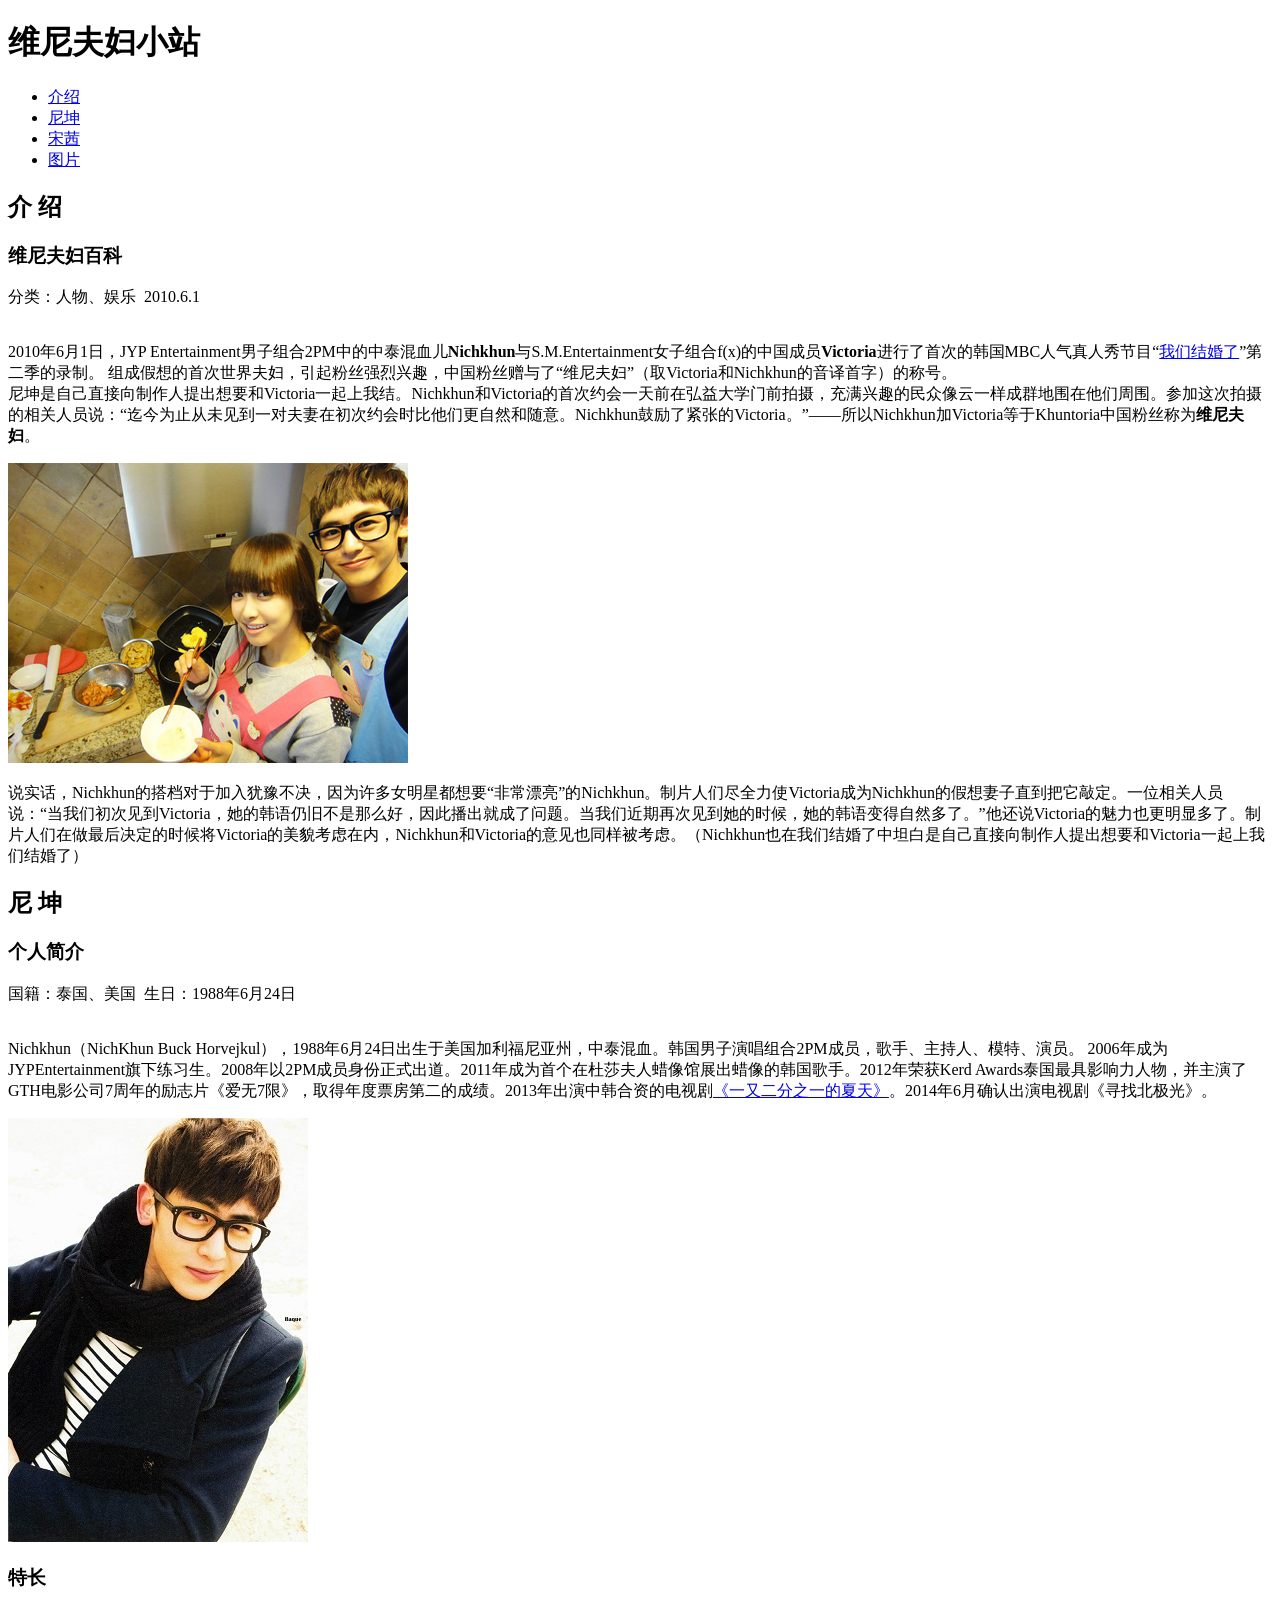
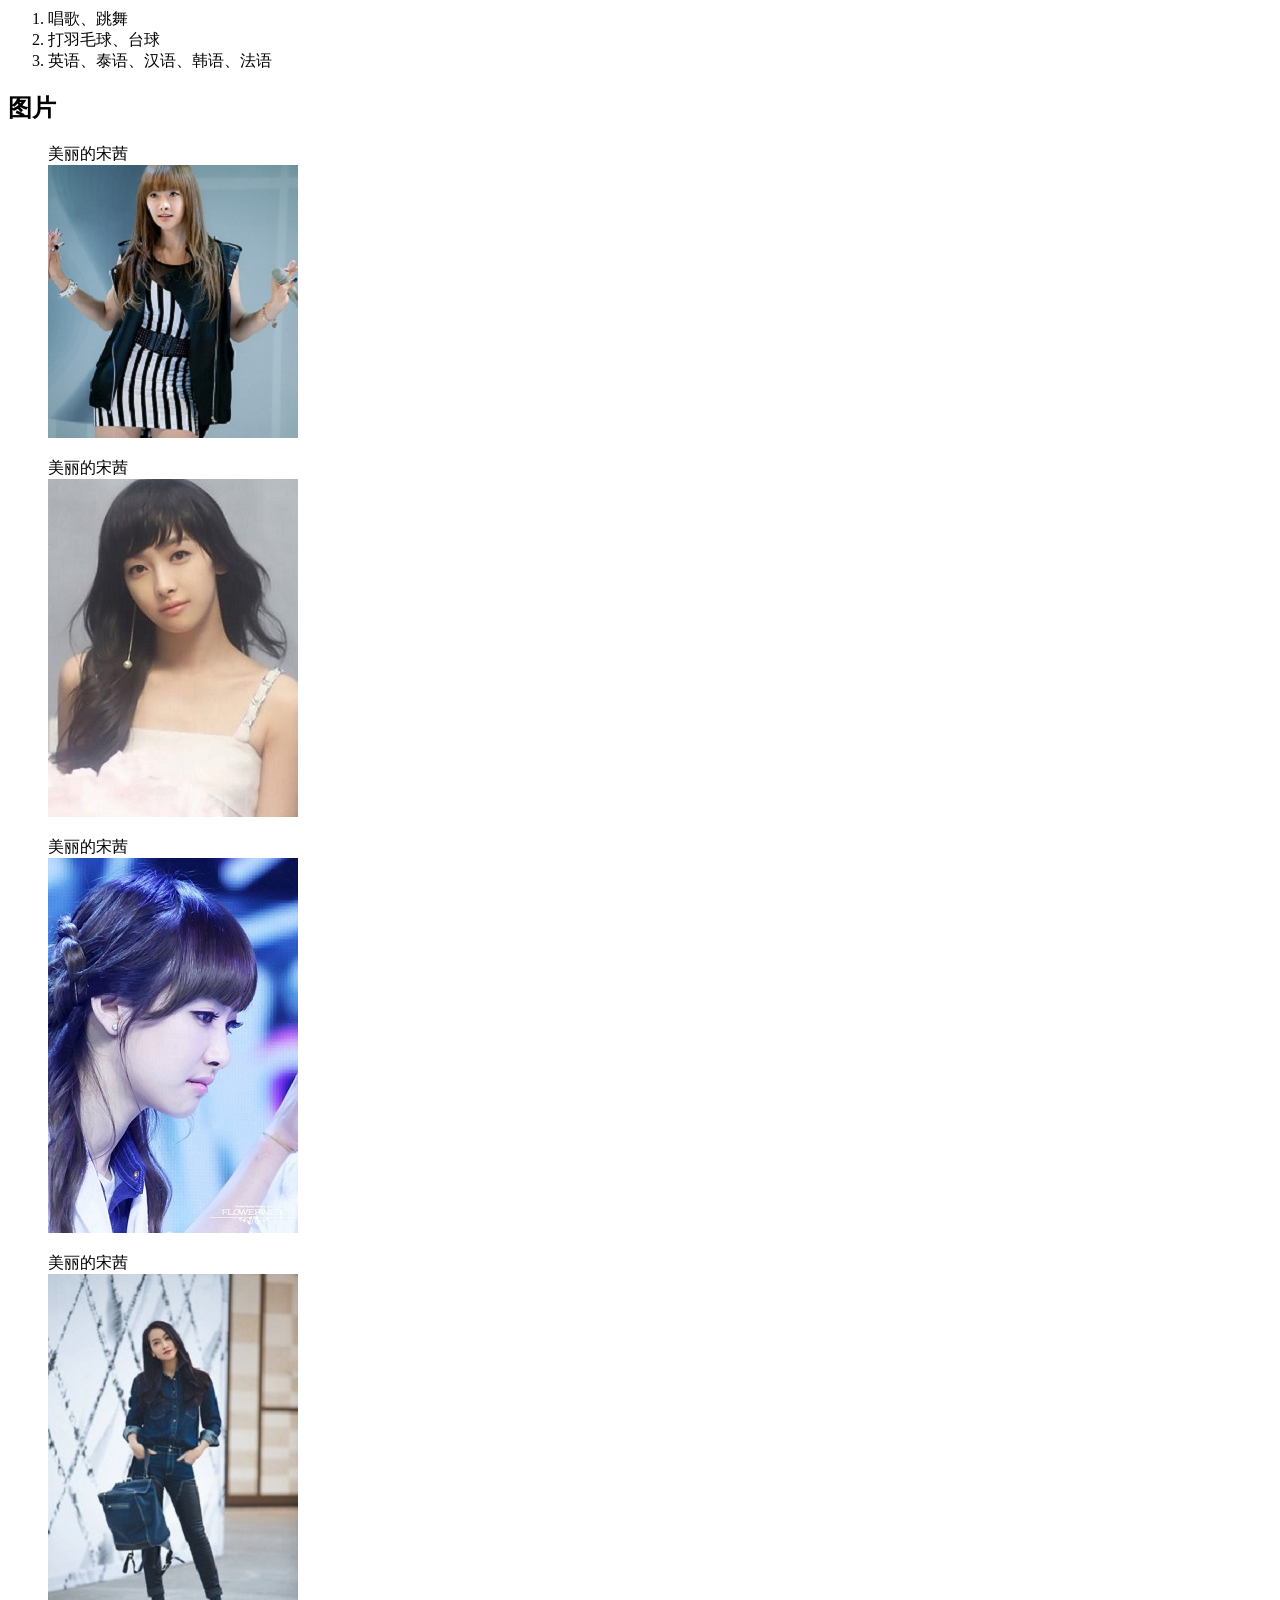
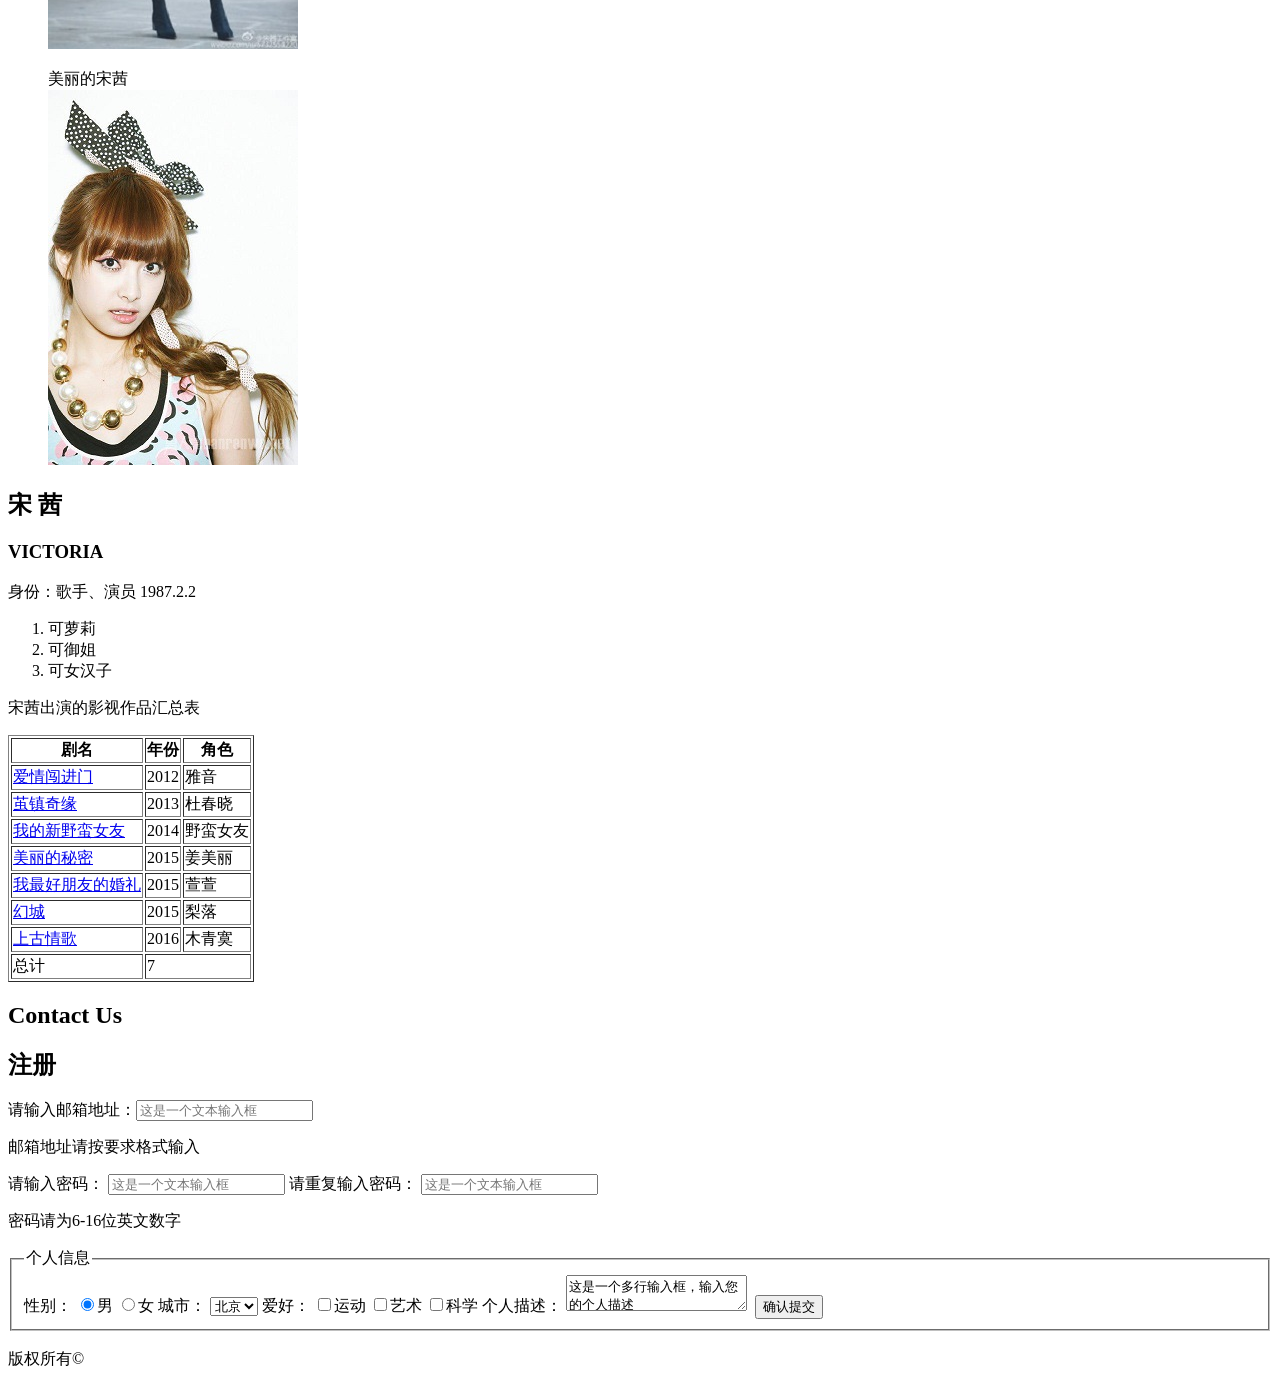
<file: 1_01/index.html>
<!DOCTYPE HTML>
<HTML>
	<head>
		<meta charset="utf-8"/>
		<title>任务1--wl</title>
	</head>
	<body>
		<div id="navigation">
			<h1>维尼夫妇小站</h1>
			<ul>
				<li><a href="#">介绍</a></li>
				<li><a href="#">尼坤</a></li>
				<li><a href="#">宋茜</a></li>
				<li><a href="#">图片</a></li>
			</ul>
		</div>
		<div class="artical" id="articleOne">
			<div class="articalHead">
				<h2>介  绍</h2>
				<h3>维尼夫妇百科</h3>
				<span>分类：人物、娱乐</span>&nbsp;&nbsp;<time>2010.6.1</time>
			</div>
			<br>
			<div class="articalContent">
				<p>2010年6月1日，JYP Entertainment男子组合2PM中的中泰混血儿<strong>Nichkhun</strong>与S.M.Entertainment女子组合f(x)的中国成员<strong>Victoria</strong>进行了首次的韩国MBC人气真人秀节目“<a href="http://www.manmankan.com/dy2013/zongyi/play/93/tudou.shtml">我们结婚了</a>”第二季的录制。
		    	组成假想的首次世界夫妇，引起粉丝强烈兴趣，中国粉丝赠与了“维尼夫妇”（取Victoria和Nichkhun的音译首字）的称号。<br>
		    	尼坤是自己直接向制作人提出想要和Victoria一起上我结。Nichkhun和Victoria的首次约会一天前在弘益大学门前拍摄，充满兴趣的民众像云一样成群地围在他们周围。参加这次拍摄的相关人员说：“迄今为止从未见到一对夫妻在初次约会时比他们更自然和随意。Nichkhun鼓励了紧张的Victoria。”——所以Nichkhun加Victoria等于Khuntoria中国粉丝称为<b>维尼夫妇</b>。</p>
				<img src="images/weini8.jpg" alt="weini"/>
		    	<p>说实话，Nichkhun的搭档对于加入犹豫不决，因为许多女明星都想要“非常漂亮”的Nichkhun。制片人们尽全力使Victoria成为Nichkhun的假想妻子直到把它敲定。一位相关人员说：“当我们初次见到Victoria，她的韩语仍旧不是那么好，因此播出就成了问题。当我们近期再次见到她的时候，她的韩语变得自然多了。”他还说Victoria的魅力也更明显多了。制片人们在做最后决定的时候将Victoria的美貌考虑在内，Nichkhun和Victoria的意见也同样被考虑。（Nichkhun也在我们结婚了中坦白是自己直接向制作人提出想要和Victoria一起上我们结婚了）</p>
			</div>
		</div>
		<div class="artical" id="articalTwo">
			<div class="articalHead">
				<h2>尼  坤</h2>
				<h3>个人简介</h3>
				<span>国籍：泰国、美国</span>&nbsp;&nbsp;<time>生日：1988年6月24日</time>
			</div>
			<br>
			<div class="articalContent">
				<p>Nichkhun（NichKhun Buck Horvejkul），1988年6月24日出生于美国加利福尼亚州，中泰混血。韩国男子演唱组合2PM成员，歌手、主持人、模特、演员。
				2006年成为JYPEntertainment旗下练习生。2008年以2PM成员身份正式出道。2011年成为首个在杜莎夫人蜡像馆展出蜡像的韩国歌手。2012年荣获Kerd Awards泰国最具影响力人物，并主演了GTH电影公司7周年的励志片《爱无7限》，取得年度票房第二的成绩。2013年出演中韩合资的电视剧<a href="http://www.360kan.com/tv/QrNrcH7kRz0rNH.html" target="_blank">《一又二分之一的夏天》</a>。2014年6月确认出演电视剧《寻找北极光》。</p>
				<img src="images/nichkhun3.jpeg" alt="Nichkhun"/>
				<div id="speciality">
					<h3>特长</h3>
					<ol>
						<li>唱歌、跳舞</li>
						<li>打羽毛球、台球</li>
						<li>英语、泰语、汉语、韩语、法语</li>
					</ol>
				</div>
			<div>
		</div>
		<div id="articalTree">
			<h2>图片</h2>
			<section>
				<figure>
					<figcaption>美丽的宋茜</figcaption>
					<img src="images/qian1.jpg" alt="">
				</figure>
				<figure>
					<figcaption>美丽的宋茜</figcaption>
					<img src="images/qian2.jpg" alt="">
				</figure>
				<figure>
					<figcaption>美丽的宋茜</figcaption>
					<img src="images/qian6.jpeg" alt="">
				</figure>
				<figure>
					<figcaption>美丽的宋茜</figcaption>
					<img src="images/qian4.jpeg" alt="">
				</figure>
				<figure>
					<figcaption>美丽的宋茜</figcaption>
					<img src="images/qian7.jpeg" alt="">
				</figure>
			</section>
		</div>
		<div class="artical" id="articalFour">
			<div class="articalHead">
				<h2>宋  茜</h2>
				<h3>VICTORIA</h3>
				<span>身份：歌手、演员</span>&nbsp;<span>1987.2.2</span>
			</div>
			<div class="articalContent">
				<ol>
					<li>可萝莉</li>
					<li>可御姐</li>
					<li>可女汉子</li>
				</ol>
				<p>宋茜出演的影视作品汇总表</p>
				<table border="1">
					<thead>
						<tr>
							<th>剧名</th>
							<th>年份</th>
							<th>角色</th>
						</tr>
					</thead>
					<tbody>
						<tr>
							<td><a href="#">爱情闯进门</a></td>
							<td>2012</td>
							<td>雅音</td>
						</tr>
						<tr>
							<td><a href="#">茧镇奇缘</a></td>
							<td>2013</td>
							<td>杜春晓</td>
						</tr>
						<tr>
							<td><a href="#">我的新野蛮女友</a></td>
							<td>2014</td>
							<td>野蛮女友</td>
						</tr>
						<tr>
							<td><a href="#">美丽的秘密</a></td>
							<td>2015</td>
							<td>姜美丽</td>
						</tr>
						<tr>
							<td><a href="#">我最好朋友的婚礼</a></td>
							<td>2015</td>
							<td>萱萱</td>
						</tr>
						<tr>
							<td><a href="#">幻城</a></td>
							<td>2015</td>
							<td>梨落</td>
						</tr>
						<tr>
							<td><a href="#">上古情歌</a></td>
							<td>2016</td>
							<td>木青寞</td>
						</tr>
						<tr class="summarize">
							<td>总计</td>
							<td colspan="2" class="count">7</td>
						</tr>
					</tbody>
				</table>
			</div>
		</div>
		<div id="register">
			<h2>Contact Us</h2>
			<h2>注册</h2>
			<form>
				<label>请输入邮箱地址：<input type="text" placeholder="这是一个文本输入框"/></label>
				<p>邮箱地址请按要求格式输入</p>
				<label>请输入密码：
					<input type="password" placeholder="这是一个文本输入框" pattern="[A-Za-z]{6,16}"/>&nbsp;请重复输入密码：
					<input type="password" placeholder="这是一个文本输入框" pattern="[A-Za-z]{6,16}"/>
				</label>
				<p>密码请为6-16位英文数字</p>
				<fieldset>
					<legend>个人信息</legend>
					<label>性别：
						<input name="sex" type="radio" value="" checked="true"/>男
					</label>
					<label>
						<input name="sex" type="radio" value=""/>女
					</label>
					<label>城市：
						<select>
							<option value="beijing" selected="selected">北京</option>
							<option value="shanghai">上海</option>
							<option value="changchun">长春</option>
							<option calue="dalian">大连</option>
						</select>
					</label>
					<label>爱好：
						<input type="checkbox" value="运动"/>运动
					</label>
					<label>
						<input type="checkbox" value="艺术"/>艺术
					</label>
					<label>
						<input type="checkbox" value="科学"/>科学
					</label>
					<label>个人描述：
						<textarea col="10" row="2">这是一个多行输入框，输入您的个人描述</textarea>
						&nbsp;<button type="submit" value="">确认提交</button>
					</label>
				</fieldset>
			</form>
			<br>
			<footer>版权所有©</footer>
		</div>		
	</body>
</HTML>
</file>
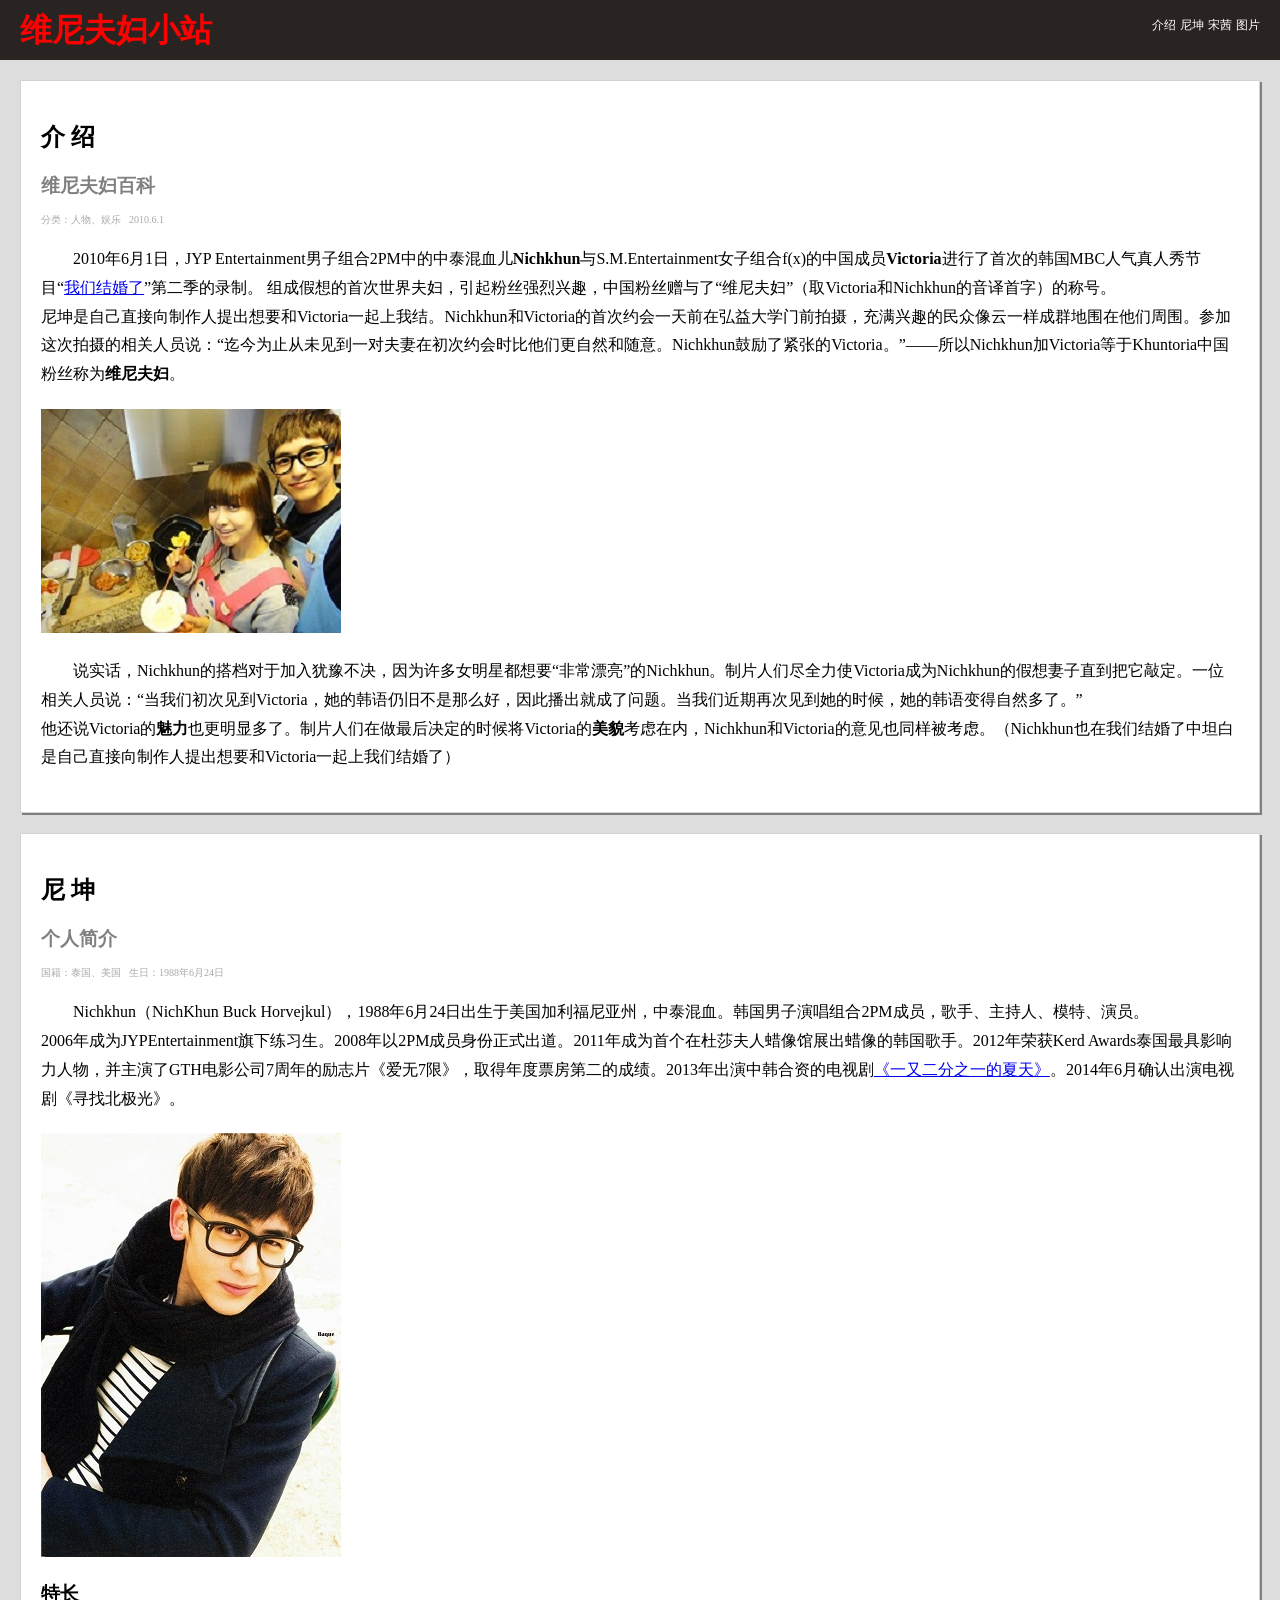
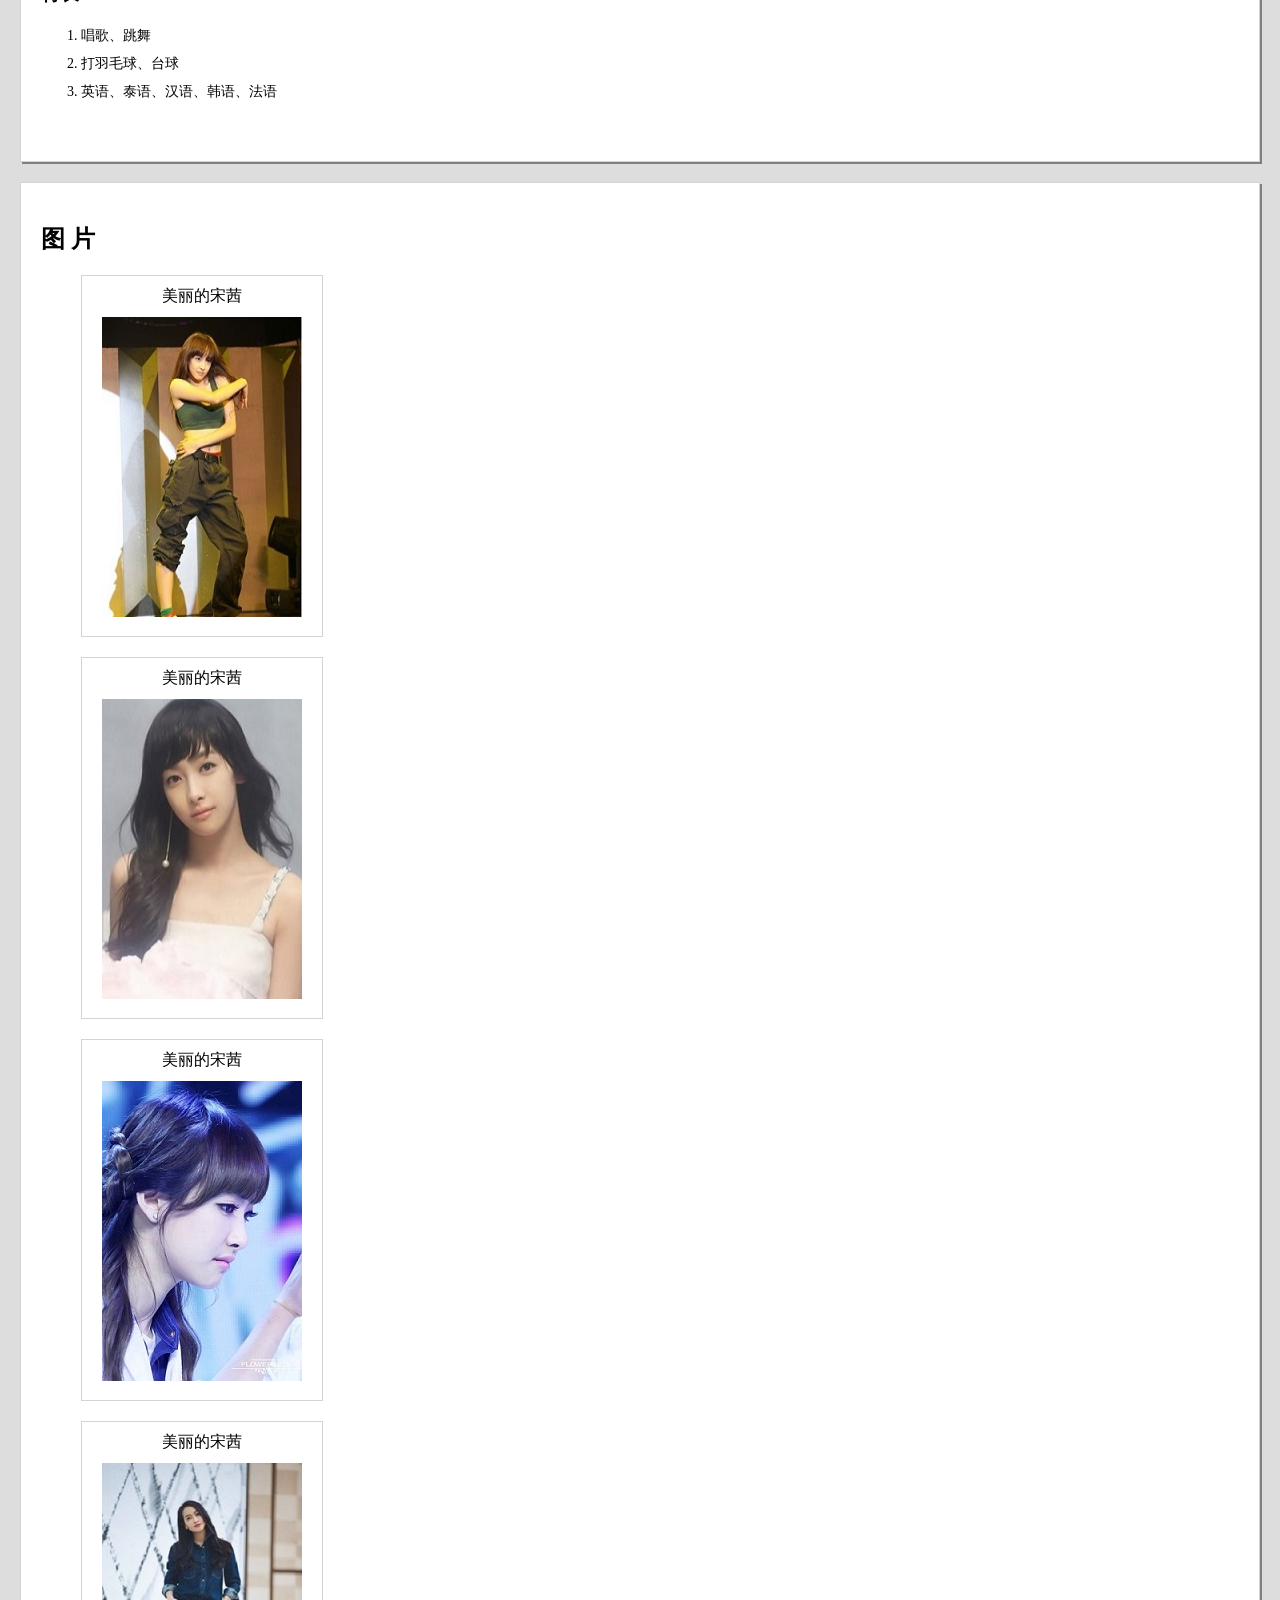
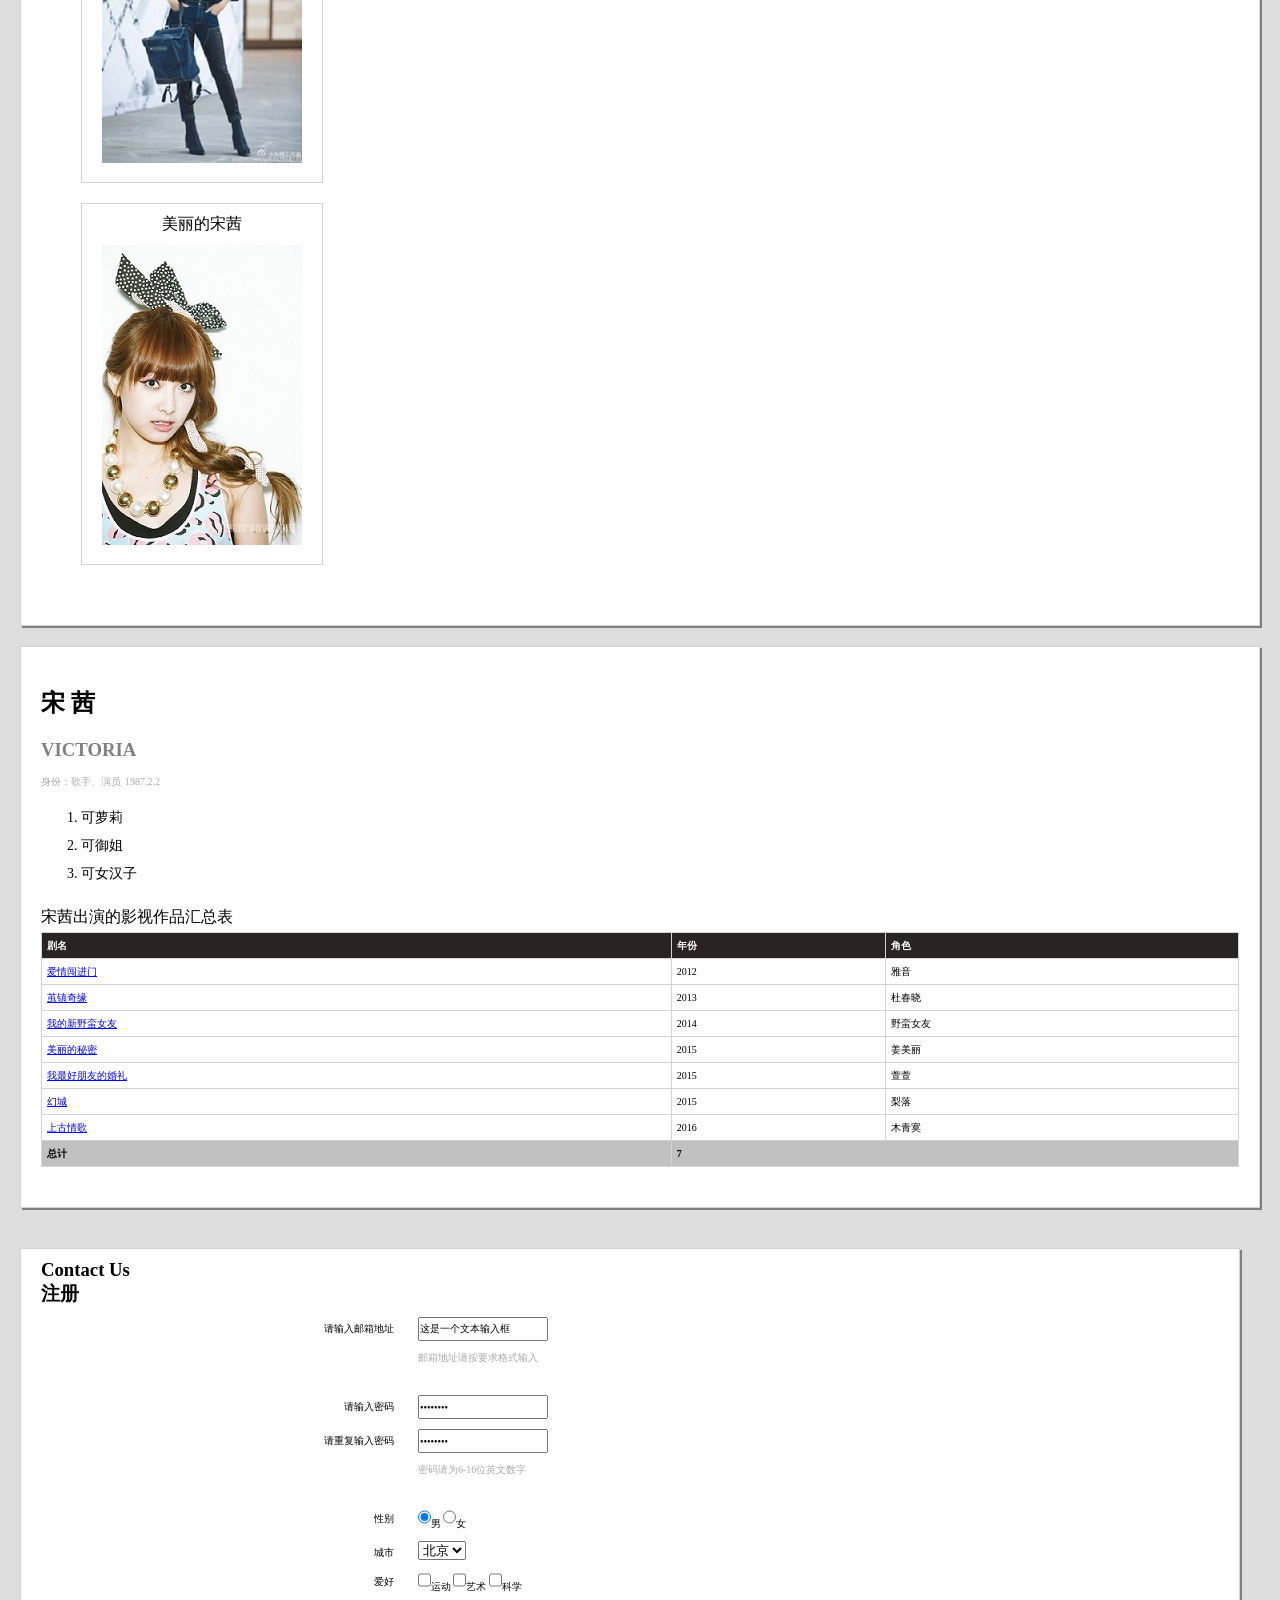
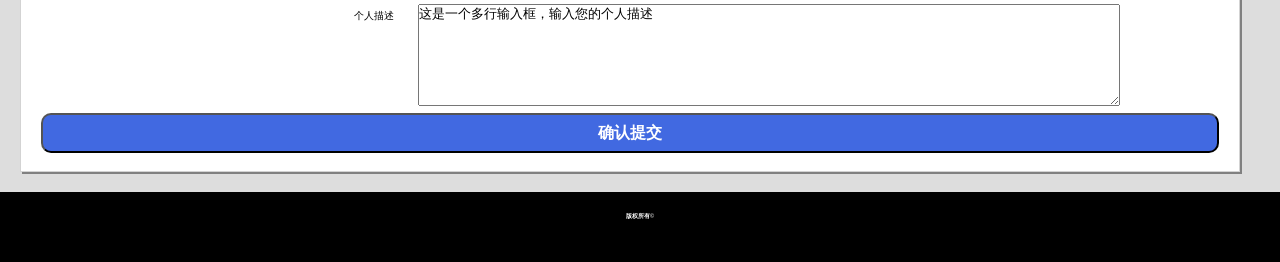
<file: 1_02/index.html>
<!DOCTYPE HTML>
<HTML>
	<head>
		<meta charset="utf-8"/>
		<title>任务1--wl</title>
		<link rel="stylesheet" type="text/css" href="css/style_wl.css"/>
	</head>
	<body>
	<div id="container">
		<div id="navigation">
			<h1>维尼夫妇小站</h1>
			<ul>
				<li><a href="#">介绍</a></li>
				<li><a href="#">尼坤</a></li>
				<li><a href="#">宋茜</a></li>
				<li><a href="#">图片</a></li>
			</ul>
		</div>
		<div class="artical" id="articleOne">
			<div class="articalHead">
				<h2>介  绍</h2>
				<h3>维尼夫妇百科</h3>
				<span>分类：人物、娱乐</span>&nbsp;&nbsp;<time>2010.6.1</time>
			</div>
			<br>
			<div class="articalContent">
				<p class="indent">2010年6月1日，JYP Entertainment男子组合2PM中的中泰混血儿<strong>Nichkhun</strong>与S.M.Entertainment女子组合f(x)的中国成员<strong>Victoria</strong>进行了首次的韩国MBC人气真人秀节目“<a href="http://www.manmankan.com/dy2013/zongyi/play/93/tudou.shtml">我们结婚了</a>”第二季的录制。
		    	组成假想的首次世界夫妇，引起粉丝强烈兴趣，中国粉丝赠与了“维尼夫妇”（取Victoria和Nichkhun的音译首字）的称号。</p>
		    	<p>尼坤是自己直接向制作人提出想要和Victoria一起上我结。Nichkhun和Victoria的首次约会一天前在弘益大学门前拍摄，充满兴趣的民众像云一样成群地围在他们周围。参加这次拍摄的相关人员说：“迄今为止从未见到一对夫妻在初次约会时比他们更自然和随意。Nichkhun鼓励了紧张的Victoria。”——所以Nichkhun加Victoria等于Khuntoria中国粉丝称为<b>维尼夫妇</b>。</p>
				<img src="images/weini8.jpg"/>
		    	<p class="indent">说实话，Nichkhun的搭档对于加入犹豫不决，因为许多女明星都想要“非常漂亮”的Nichkhun。制片人们尽全力使Victoria成为Nichkhun的假想妻子直到把它敲定。一位相关人员说：“当我们初次见到Victoria，她的韩语仍旧不是那么好，因此播出就成了问题。当我们近期再次见到她的时候，她的韩语变得自然多了。”</p>
		    	<p>他还说Victoria的<b>魅力</b>也更明显多了。制片人们在做最后决定的时候将Victoria的<b>美貌</b>考虑在内，Nichkhun和Victoria的意见也同样被考虑。（Nichkhun也在我们结婚了中坦白是自己直接向制作人提出想要和Victoria一起上我们结婚了）</p>
			</div>
		</div>
		<div class="artical" id="articalTwo">
			<div class="articalHead">
				<h2>尼  坤</h2>
				<h3>个人简介</h3>
				<span>国籍：泰国、美国</span>&nbsp;&nbsp;<time>生日：1988年6月24日</time>
			</div>
			<br>
			<div class="articalContent">
				<p class="indent">Nichkhun（NichKhun Buck Horvejkul），1988年6月24日出生于美国加利福尼亚州，中泰混血。韩国男子演唱组合2PM成员，歌手、主持人、模特、演员。</p>
				<p>2006年成为JYPEntertainment旗下练习生。2008年以2PM成员身份正式出道。2011年成为首个在杜莎夫人蜡像馆展出蜡像的韩国歌手。2012年荣获Kerd Awards泰国最具影响力人物，并主演了GTH电影公司7周年的励志片《爱无7限》，取得年度票房第二的成绩。2013年出演中韩合资的电视剧<a href="http://www.360kan.com/tv/QrNrcH7kRz0rNH.html" target="_blank">《一又二分之一的夏天》</a>。2014年6月确认出演电视剧《寻找北极光》。</p>
				<img src="images/nichkhun3.jpeg"/>
				<div id="speciality">
					<h3>特长</h3>
					<ol>
						<li>唱歌、跳舞</li>
						<li>打羽毛球、台球</li>
						<li>英语、泰语、汉语、韩语、法语</li>
					</ol>
				</div>
			</div>
		</div>
		<div class="artical" id="articalTree">
			<div class="articalHead">
				<h2>图  片</h2>
			</div>
			<div class="articalContent">
				<!-- <dl>
					<div class="dldiv">
						<dt>美丽的宋茜</dt>
						<dd><img src="images/qian3.jpg"></dd>
					</div>
					<div class="dldiv">
						<dt>美丽的宋茜</dt>
						<dd><img src="images/qian2.jpg"></dd>
					</div>
					<div class="dldiv">
						<dt>美丽的宋茜</dt>
						<dd><img src="images/qian6.jpeg"></dd>
					</div>
					<div class="dldiv">
						<dt>美丽的宋茜</dt>
						<dd><img src="images/qian4.jpeg"></dd>
					</div>
					<div class="dldiv">
						<dt>美丽的宋茜</dt>
						<dd><img src="images/qian7.jpeg"></dd>
					</div>
				</dl> -->
				<section>
					<figure>
						<figcaption>美丽的宋茜</figcaption>
						<img src="images/qian3.jpg">
					</figure>
					<figure>
						<figcaption>美丽的宋茜</figcaption>
						<img src="images/qian2.jpg">
					</figure>
					<figure>
						<figcaption>美丽的宋茜</figcaption>
						<img src="images/qian6.jpeg">
					</figure>
					<figure>
						<figcaption>美丽的宋茜</figcaption>
						<img src="images/qian4.jpeg">
					</figure>
					<figure>
						<figcaption>美丽的宋茜</figcaption>
						<img src="images/qian7.jpeg">
					</figure>
				</section>
			</div>
		</div>
		<div class="artical" id="articalFour">
			<div class="articalHead">
				<h2>宋  茜</h2>
				<h3>VICTORIA</h3>
				<span>身份：歌手、演员</span>&nbsp;<span>1987.2.2</span>
			</div>
			<div class="articalContent">
				<ol>
					<li>可萝莉</li>
					<li>可御姐</li>
					<li>可女汉子</li>
				</ol>
				<p>宋茜出演的影视作品汇总表</p>
				<table border="1">
					<thead>
						<tr>
							<th>剧名</th>
							<th>年份</th>
							<th>角色</th>
						</tr>
					</thead>
					<tbody>
						<tr>
							<td><a href="#">爱情闯进门</a></td>
							<td>2012</td>
							<td>雅音</td>
						</tr>
						<tr>
							<td><a href="#">茧镇奇缘</a></td>
							<td>2013</td>
							<td>杜春晓</td>
						</tr>
						<tr>
							<td><a href="#">我的新野蛮女友</a></td>
							<td>2014</td>
							<td>野蛮女友</td>
						</tr>
						<tr>
							<td><a href="#">美丽的秘密</a></td>
							<td>2015</td>
							<td>姜美丽</td>
						</tr>
						<tr>
							<td><a href="#">我最好朋友的婚礼</a></td>
							<td>2015</td>
							<td>萱萱</td>
						</tr>
						<tr>
							<td><a href="#">幻城</a></td>
							<td>2015</td>
							<td>梨落</td>
						</tr>
						<tr>
							<td><a href="#">上古情歌</a></td>
							<td>2016</td>
							<td>木青寞</td>
						</tr>
						<tr class="summarize">
							<td>总计</td>
							<td colspan="2" class="count">7</td>
						</tr>
					</tbody>
				</table>
			</div>
		</div>
		<div class="contact" id="register">
			<h3>Contact Us</h3>
			<h3>注册</h3>
			<form>
				<div class="information">
					<div class="info">
						<label class="infoLabel">请输入邮箱地址</label>  
						<div class="infoInput">
							<input type="text" value="这是一个文本输入框"/>
						</div>
					</div>
					<div class="infoSpan">
						<div class="infoInput">
							<span>邮箱地址请按要求格式输入</span>
						</div>
					</div>
					<div class="info">
						<label class="infoLabel">请输入密码</label>
						<div class="infoInput">
							<input type="password" value="password"/>	
						</div>
					</div>
					<div class="info">
						<label class="infoLabel">请重复输入密码</label>
						<div class="infoInput">
							<input type="password" value="password"/>	
						</div>
					</div>
					<div class="infoSpan">
						<div class="infoInput">
							<span>密码请为6-16位英文数字</span>
						</div>
					</div>
					<div class="info">
						<label class="infoLabel">性别</label>
						<div class="infoInput">
							<input type="radio" value="" checked="true"/>男
							<input type="radio" value=""/>女
						</div>
					</div>
					<div class="info">
						<label class="infoLabel">城市</label>
						<div class="infoInput">
							<select>
								<option value="beijing">北京</option>
								<option value="shanghai">上海</option>
								<option value="changchun">长春</option>
								<option calue="dalian">大连</option>
							</select>
						</div>
					</div>
					<div class="info">
						<label class="infoLabel">爱好</label>
						<div class="infoInput">
							<input type="checkbox" value="运动"/>运动
							<input type="checkbox" value="艺术"/>艺术
							<input type="checkbox" value="科学"/>科学
						</div>
					</div>
					<div class="info">
						<label class="infoLabel">个人描述</label>
						<div class="infoInput">
							<textarea col="30" row="5">这是一个多行输入框，输入您的个人描述</textarea>
						</div>
					</div>
				</div>
				<button type="submit" value="">确认提交</button>
			</form>
			<br>
		</div>
		<div class="footer">
			<footer>版权所有©</footer>
		</div>
	</div>		
	</body>
</HTML>
</file>
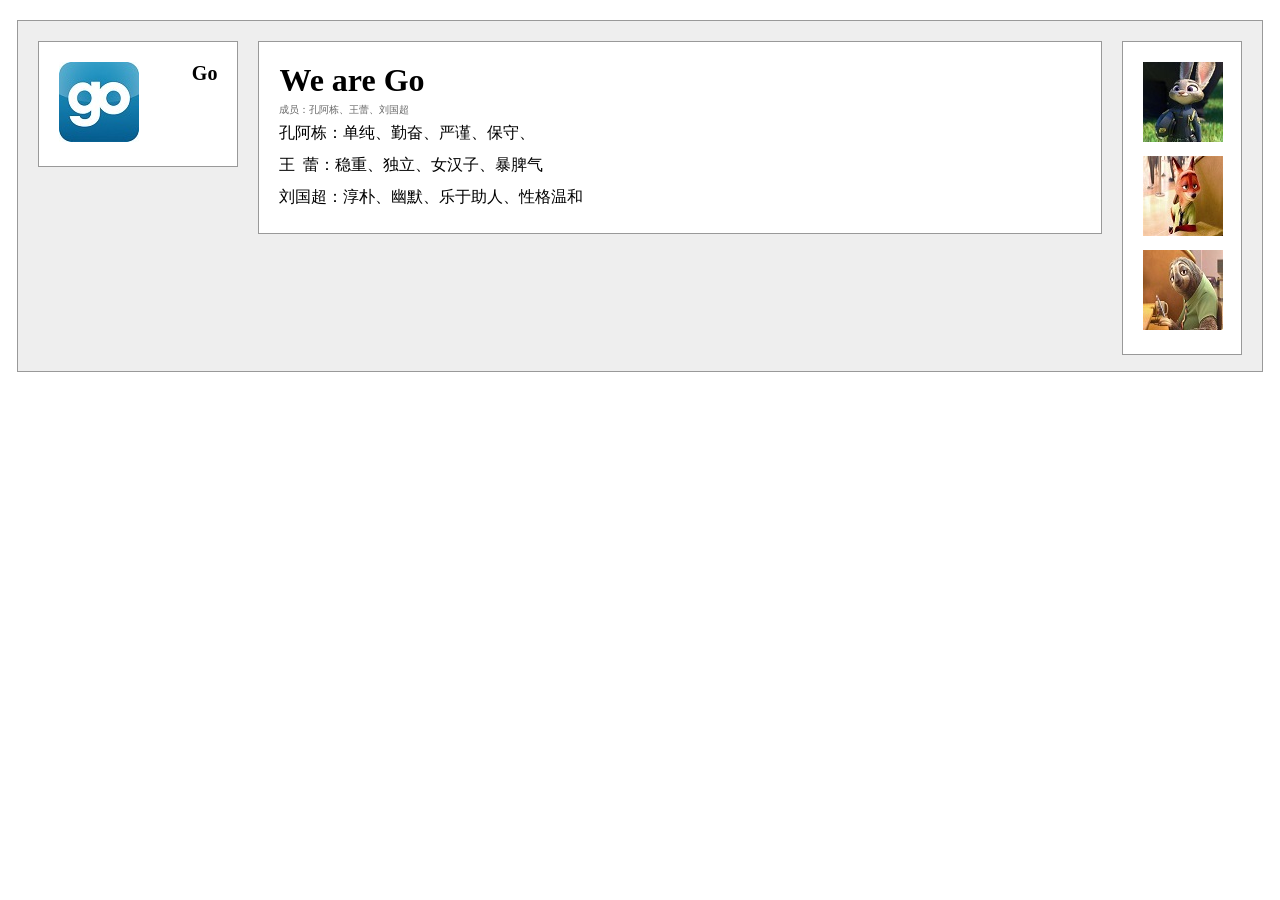
<file: 1_03/index.html>
<!DOCTYPE HTML>
<html>
	<head>
		<meta charset="utf-8">
		<title>task03</title>
		<link rel="stylesheet" href="css/style_wl.css">
	</head>
	<body>
		<div id="container">
			<div class="team">
				<img src="image/logo.jpg">
				<span>Go</span>
			</div>
			<div class="person">
				<img class="image" src="image/Judy.jpg" alt="kad">
				<img class="image" src="image/Nick.jpg" alt="wl">
				<img src="image/Flash.jpg" alt="lgc">
			</div>
			<div class="intro">
				<h1>We are Go</h1>
				<span>成员：孔阿栋、王蕾、刘国超</span>
				<p>孔阿栋：单纯、勤奋、严谨、保守、</p>
				<p>王&nbsp;&nbsp;蕾：稳重、独立、女汉子、暴脾气</p>
				<p>刘国超：淳朴、幽默、乐于助人、性格温和</p>
			</div>
		</div>
	</body>
</html>
</file>
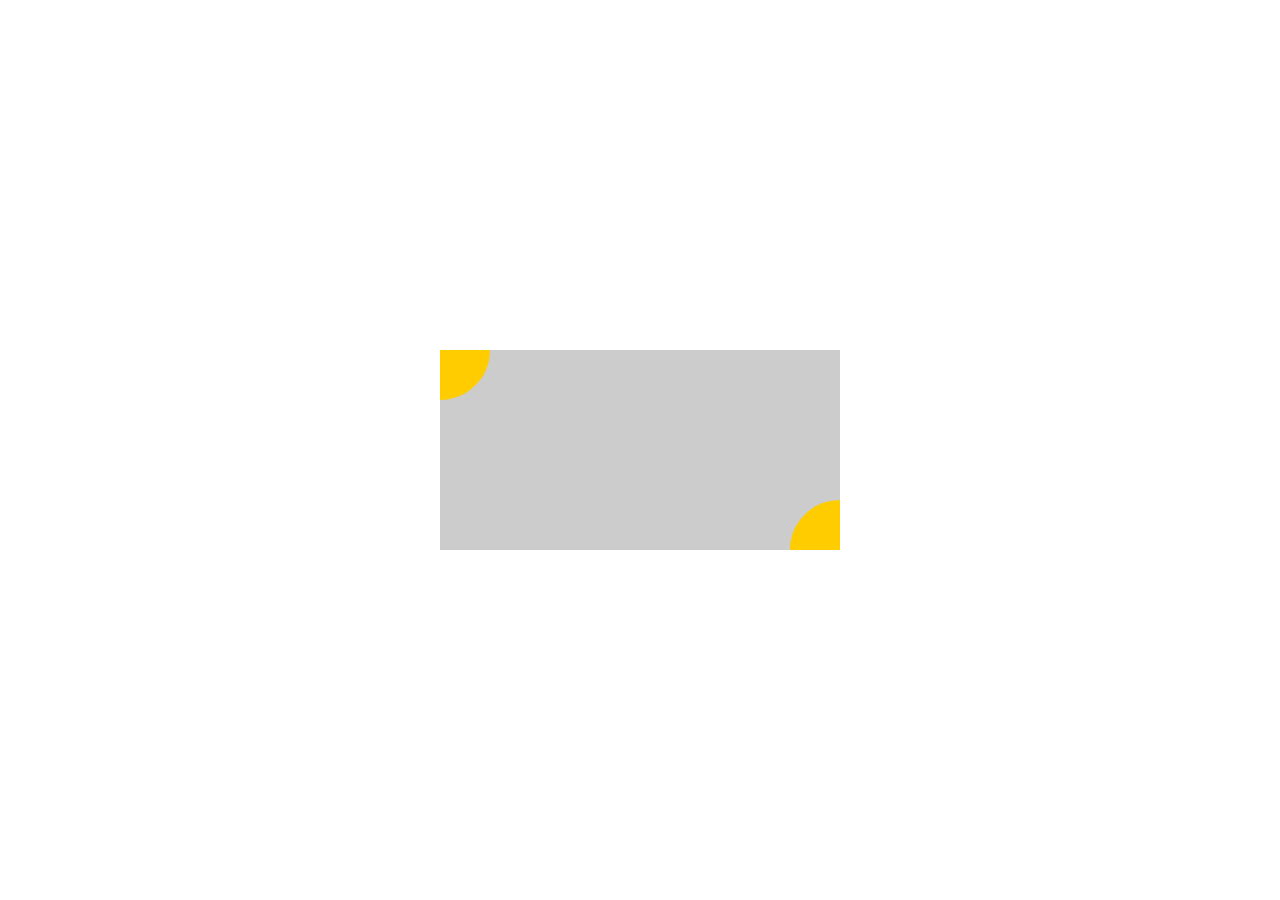
<file: 1_04/index.html>
<!DOCTYPE html>
<html lang="en">
<head>
	<meta charset="UTF-8">
	<title>task4</title>
	<link rel="stylesheet" href="css/style_wl.css">
</head>
<body>
	<div id="content">
		<div class="left"></div>
		<div class="right"></div>
	</div>
</body>
</html>
</file>
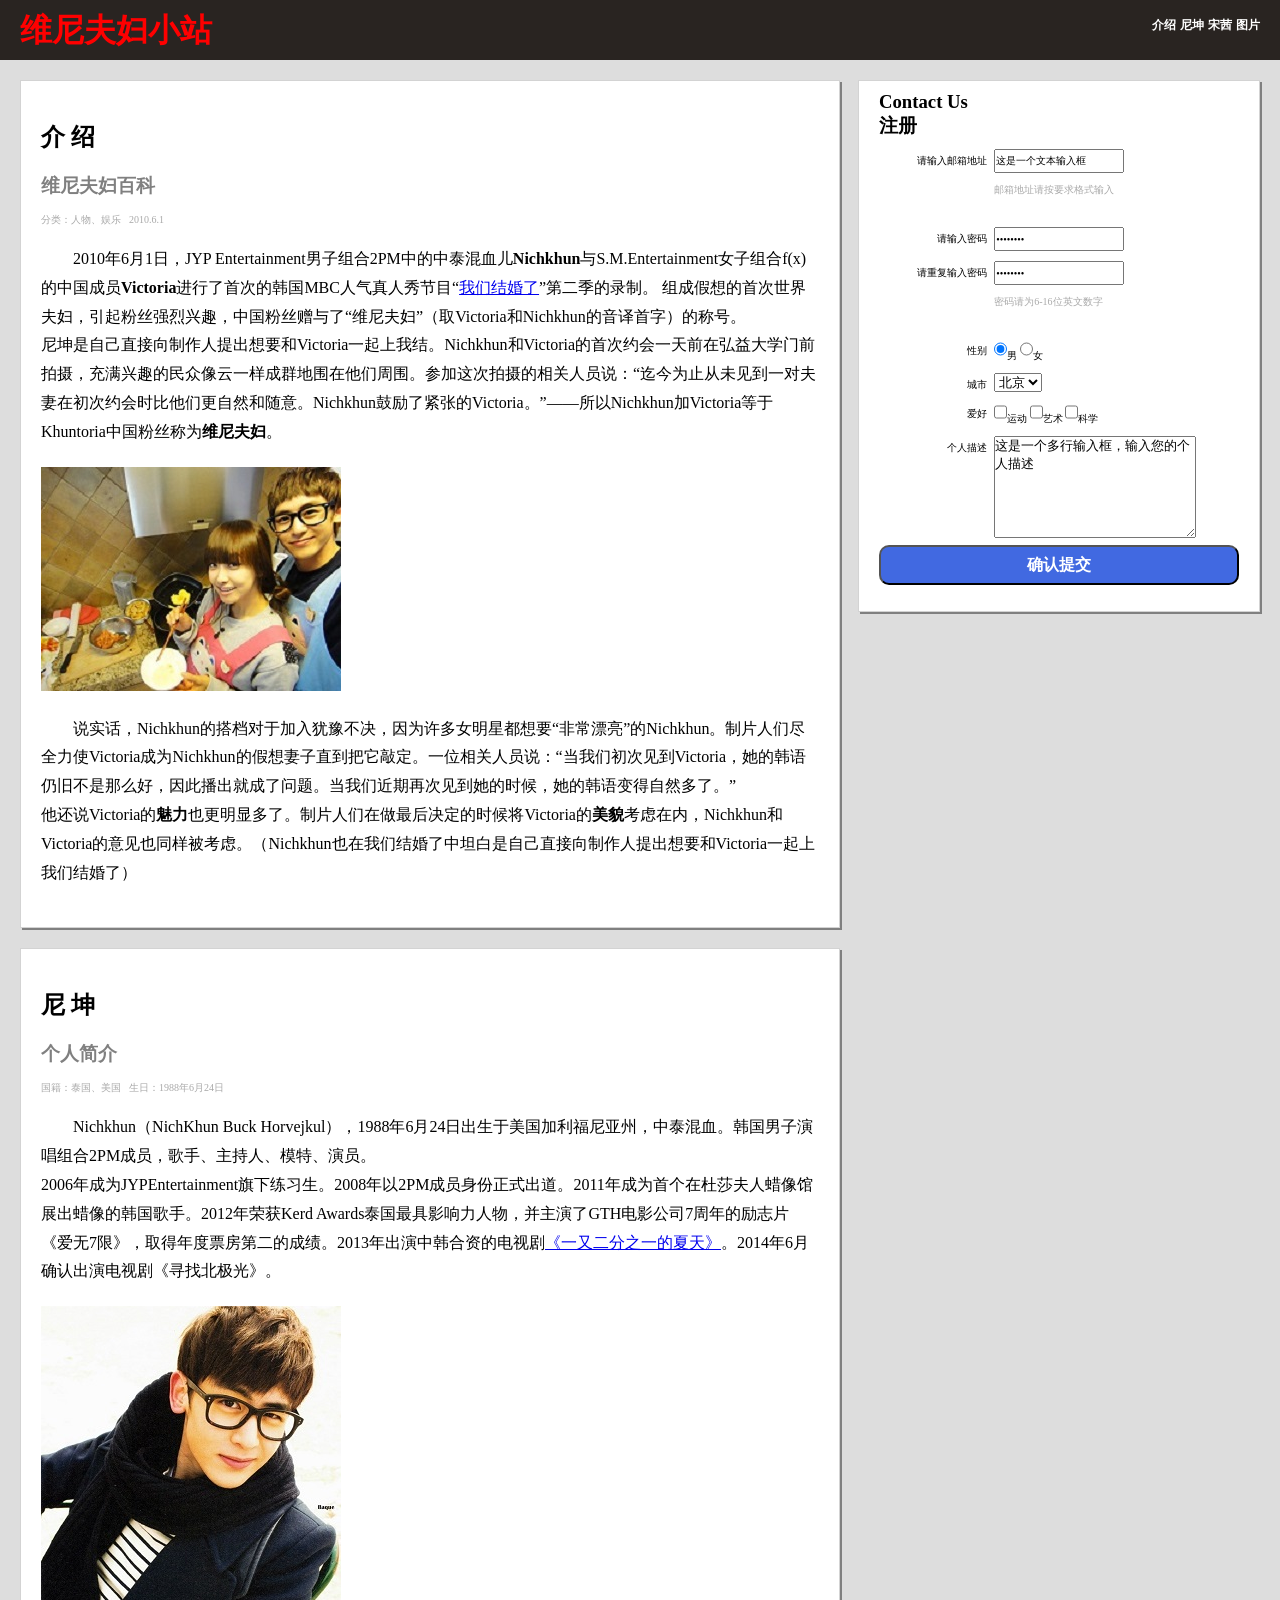
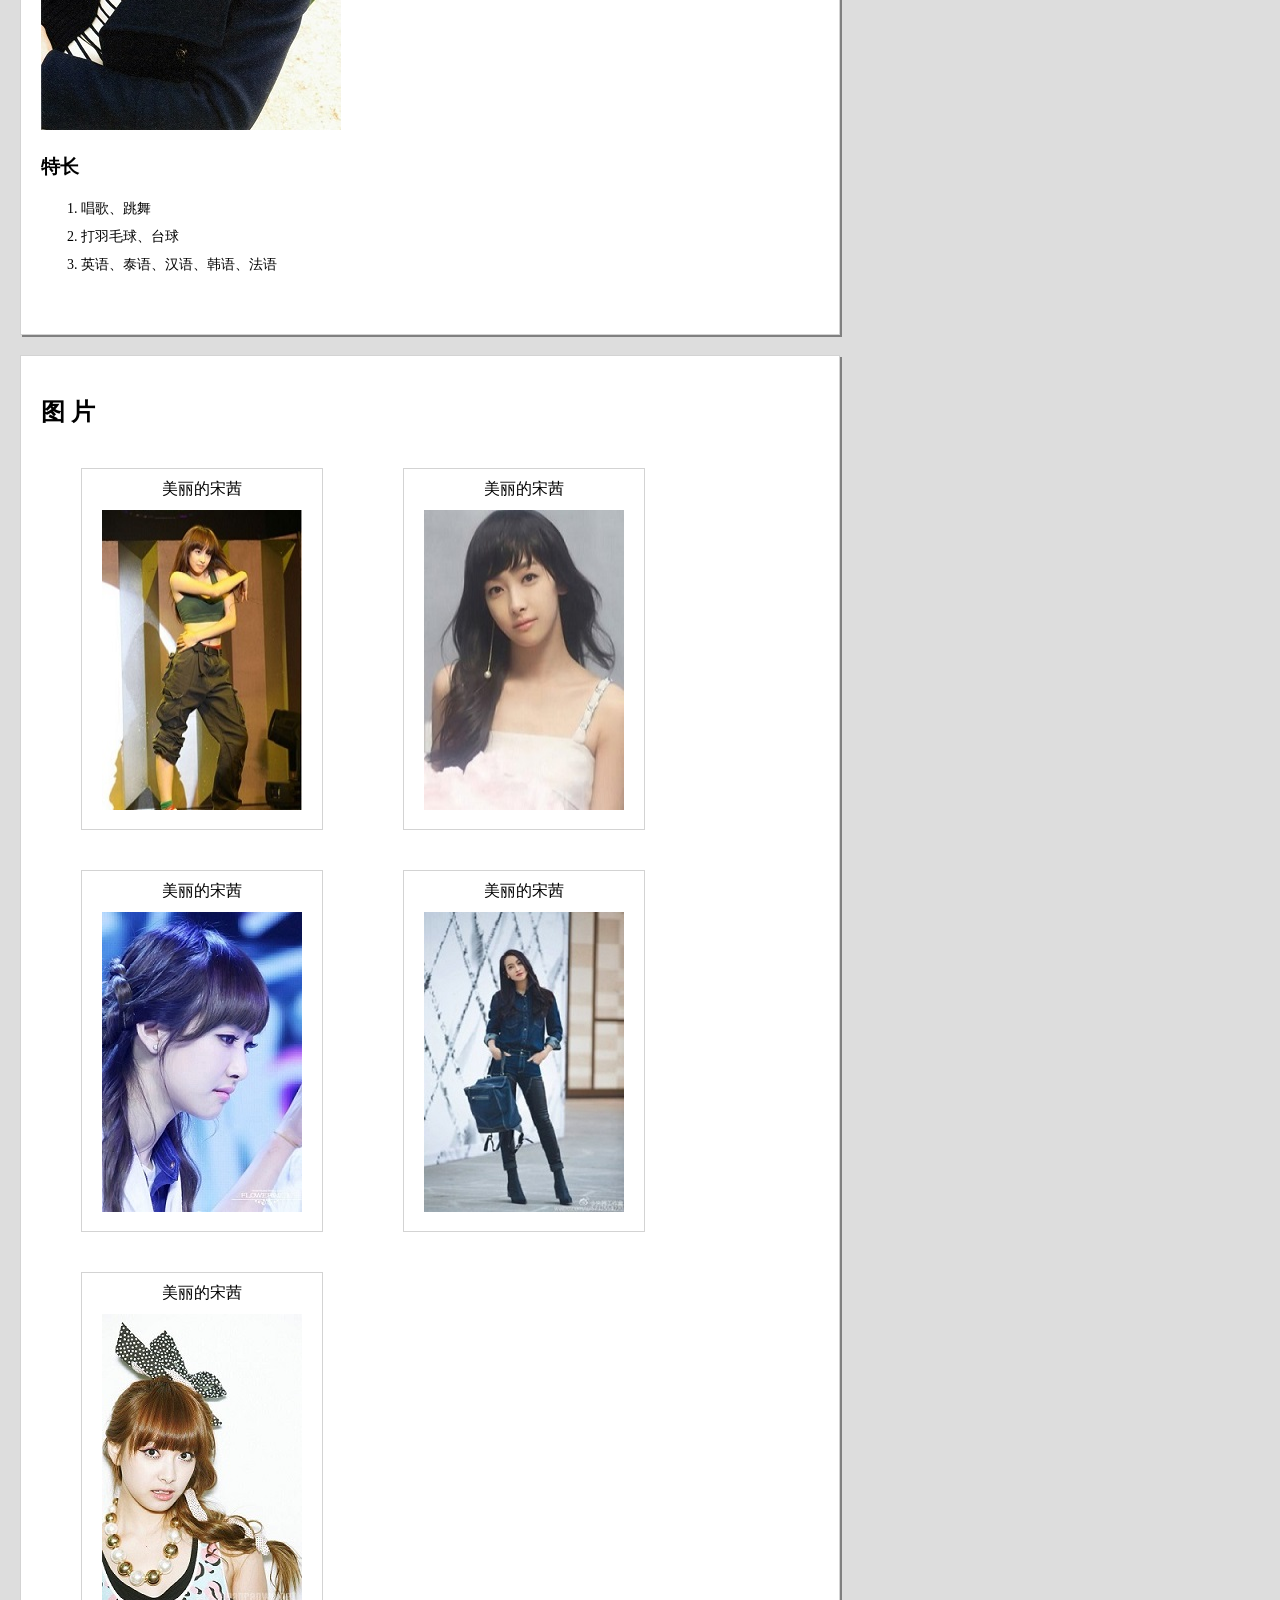
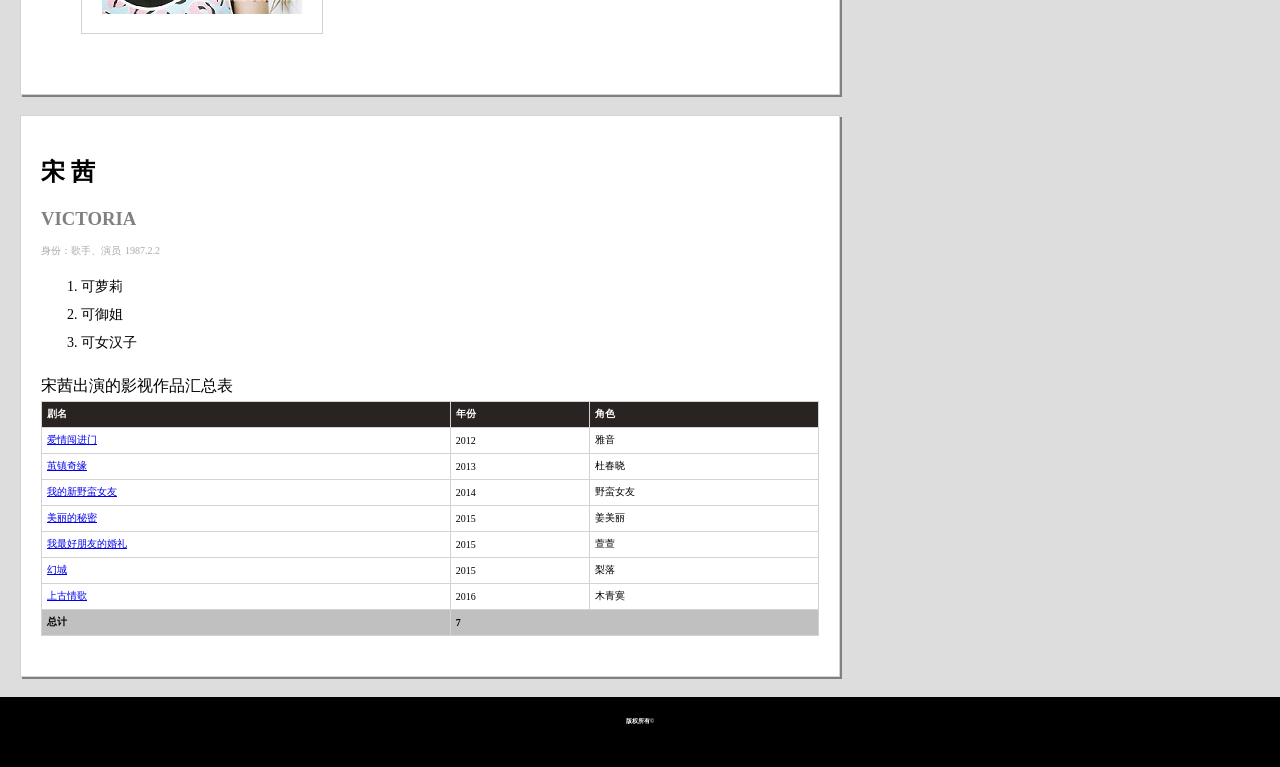
<file: 1_05/index.html>
<!DOCTYPE HTML>
<HTML>
	<head>
		<meta charset="utf-8"/>
		<title>任务1--wl</title>
		<link rel="stylesheet" type="text/css" href="css/style_wl.css"/>
		<meta name="viewport" content="width=device-width,height=device-height,inital-scale=1.0,maximum-scale=1.0,user-scalable=no;">
	</head>
	<body>
	<div id="container">
		<div id="navigation">
			<h1>维尼夫妇小站</h1>
			<ul>
				<li><a href="#">介绍</a></li>
				<li><a href="#">尼坤</a></li>
				<li><a href="#">宋茜</a></li>
				<li><a href="#">图片</a></li>
			</ul>
		</div>
		
		<div class="main">
		<div class="artical" id="articleOne">
			<div class="articalHead">
				<h2>介  绍</h2>
				<h3>维尼夫妇百科</h3>
				<span>分类：人物、娱乐</span>&nbsp;&nbsp;<time>2010.6.1</time>
			</div>
			<br>
			<div class="articalContent">
				<p class="indent">2010年6月1日，JYP Entertainment男子组合2PM中的中泰混血儿<strong>Nichkhun</strong>与S.M.Entertainment女子组合f(x)的中国成员<strong>Victoria</strong>进行了首次的韩国MBC人气真人秀节目“<a href="http://www.manmankan.com/dy2013/zongyi/play/93/tudou.shtml">我们结婚了</a>”第二季的录制。
		    	组成假想的首次世界夫妇，引起粉丝强烈兴趣，中国粉丝赠与了“维尼夫妇”（取Victoria和Nichkhun的音译首字）的称号。</p>
		    	<p>尼坤是自己直接向制作人提出想要和Victoria一起上我结。Nichkhun和Victoria的首次约会一天前在弘益大学门前拍摄，充满兴趣的民众像云一样成群地围在他们周围。参加这次拍摄的相关人员说：“迄今为止从未见到一对夫妻在初次约会时比他们更自然和随意。Nichkhun鼓励了紧张的Victoria。”——所以Nichkhun加Victoria等于Khuntoria中国粉丝称为<b>维尼夫妇</b>。</p>
				<img src="image/weini8.jpg"/>
		    	<p class="indent">说实话，Nichkhun的搭档对于加入犹豫不决，因为许多女明星都想要“非常漂亮”的Nichkhun。制片人们尽全力使Victoria成为Nichkhun的假想妻子直到把它敲定。一位相关人员说：“当我们初次见到Victoria，她的韩语仍旧不是那么好，因此播出就成了问题。当我们近期再次见到她的时候，她的韩语变得自然多了。”</p>
		    	<p>他还说Victoria的<b>魅力</b>也更明显多了。制片人们在做最后决定的时候将Victoria的<b>美貌</b>考虑在内，Nichkhun和Victoria的意见也同样被考虑。（Nichkhun也在我们结婚了中坦白是自己直接向制作人提出想要和Victoria一起上我们结婚了）</p>
			</div>
		</div>
		<div class="artical" id="articalTwo">
			<div class="articalHead">
				<h2>尼  坤</h2>
				<h3>个人简介</h3>
				<span>国籍：泰国、美国</span>&nbsp;&nbsp;<time>生日：1988年6月24日</time>
			</div>
			<br>
			<div class="articalContent">
				<p class="indent">Nichkhun（NichKhun Buck Horvejkul），1988年6月24日出生于美国加利福尼亚州，中泰混血。韩国男子演唱组合2PM成员，歌手、主持人、模特、演员。</p>
				<p>2006年成为JYPEntertainment旗下练习生。2008年以2PM成员身份正式出道。2011年成为首个在杜莎夫人蜡像馆展出蜡像的韩国歌手。2012年荣获Kerd Awards泰国最具影响力人物，并主演了GTH电影公司7周年的励志片《爱无7限》，取得年度票房第二的成绩。2013年出演中韩合资的电视剧<a href="http://www.360kan.com/tv/QrNrcH7kRz0rNH.html" target="_blank">《一又二分之一的夏天》</a>。2014年6月确认出演电视剧《寻找北极光》。</p>
				<img src="image/nichkhun3.jpeg"/>
				<div id="speciality">
					<h3>特长</h3>
					<ol>
						<li>唱歌、跳舞</li>
						<li>打羽毛球、台球</li>
						<li>英语、泰语、汉语、韩语、法语</li>
					</ol>
				</div>
			</div>
		</div>
		<div class="artical" id="articalThree">
			<div class="articalHead">
				<h2>图  片</h2>
			</div>
			<div class="articalContent">
				<!-- <dl>
					<div class="dldiv">
						<dt>美丽的宋茜</dt>
						<dd><img src="images/qian3.jpg"></dd>
					</div>
					<div class="dldiv">
						<dt>美丽的宋茜</dt>
						<dd><img src="images/qian2.jpg"></dd>
					</div>
					<div class="dldiv">
						<dt>美丽的宋茜</dt>
						<dd><img src="images/qian6.jpeg"></dd>
					</div>
					<div class="dldiv">
						<dt>美丽的宋茜</dt>
						<dd><img src="images/qian4.jpeg"></dd>
					</div>
					<div class="dldiv">
						<dt>美丽的宋茜</dt>
						<dd><img src="images/qian7.jpeg"></dd>
					</div>
				</dl> -->
				<section>
					<figure>
						<figcaption>美丽的宋茜</figcaption>
						<img src="image/qian3.jpg">
					</figure>
					<figure>
						<figcaption>美丽的宋茜</figcaption>
						<img src="image/qian2.jpg">
					</figure>
					<figure>
						<figcaption>美丽的宋茜</figcaption>
						<img src="image/qian6.jpeg">
					</figure>
					<figure>
						<figcaption>美丽的宋茜</figcaption>
						<img src="image/qian4.jpeg">
					</figure>
					<figure>
						<figcaption>美丽的宋茜</figcaption>
						<img src="image/qian7.jpeg">
					</figure>
				</section>
			</div>
		</div>
		<div class="artical" id="articalFour">
			<div class="articalHead">
				<h2>宋  茜</h2>
				<h3>VICTORIA</h3>
				<span>身份：歌手、演员</span>&nbsp;<span>1987.2.2</span>
			</div>
			<div class="articalContent">
				<ol>
					<li>可萝莉</li>
					<li>可御姐</li>
					<li>可女汉子</li>
				</ol>
				<p>宋茜出演的影视作品汇总表</p>
				<table border="1">
					<thead>
						<tr>
							<th>剧名</th>
							<th>年份</th>
							<th>角色</th>
						</tr>
					</thead>
					<tbody>
						<tr>
							<td><a href="#">爱情闯进门</a></td>
							<td>2012</td>
							<td>雅音</td>
						</tr>
						<tr>
							<td><a href="#">茧镇奇缘</a></td>
							<td>2013</td>
							<td>杜春晓</td>
						</tr>
						<tr>
							<td><a href="#">我的新野蛮女友</a></td>
							<td>2014</td>
							<td>野蛮女友</td>
						</tr>
						<tr>
							<td><a href="#">美丽的秘密</a></td>
							<td>2015</td>
							<td>姜美丽</td>
						</tr>
						<tr>
							<td><a href="#">我最好朋友的婚礼</a></td>
							<td>2015</td>
							<td>萱萱</td>
						</tr>
						<tr>
							<td><a href="#">幻城</a></td>
							<td>2015</td>
							<td>梨落</td>
						</tr>
						<tr>
							<td><a href="#">上古情歌</a></td>
							<td>2016</td>
							<td>木青寞</td>
						</tr>
						<tr class="summarize">
							<td>总计</td>
							<td colspan="2" class="count">7</td>
						</tr>
					</tbody>
				</table>
			</div>
		</div>
		<div class="artical contact" id="register">
			<h3>Contact Us</h3>
			<h3>注册</h3>
			<form>
				<div class="information">
					<div class="info">
						<label class="infoLabel">请输入邮箱地址</label>  
						<div class="infoInput">
							<input type="text" value="这是一个文本输入框"/>
						</div>
					</div>
					<div class="infoSpan">
						<div class="infoInput">
							<span>邮箱地址请按要求格式输入</span>
						</div>
					</div>
					<div class="info">
						<label class="infoLabel">请输入密码</label>
						<div class="infoInput">
							<input type="password" value="password"/>	
						</div>
					</div>
					<div class="info">
						<label class="infoLabel">请重复输入密码</label>
						<div class="infoInput">
							<input type="password" value="password"/>	
						</div>
					</div>
					<div class="infoSpan">
						<div class="infoInput">
							<span>密码请为6-16位英文数字</span>
						</div>
					</div>
					<div class="info">
						<label class="infoLabel">性别</label>
						<div class="infoInput">
							<input type="radio" value="" checked="true"/>男
							<input type="radio" value=""/>女
						</div>
					</div>
					<div class="info">
						<label class="infoLabel">城市</label>
						<div class="infoInput">
							<select>
								<option value="beijing">北京</option>
								<option value="shanghai">上海</option>
								<option value="changchun">长春</option>
								<option calue="dalian">大连</option>
							</select>
						</div>
					</div>
					<div class="info">
						<label class="infoLabel">爱好</label>
						<div class="infoInput">
							<input type="checkbox" value="运动"/>运动
							<input type="checkbox" value="艺术"/>艺术
							<input type="checkbox" value="科学"/>科学
						</div>
					</div>
					<div class="info">
						<label class="infoLabel">个人描述</label>
						<div class="infoInput">
							<textarea col="30" row="5">这是一个多行输入框，输入您的个人描述</textarea>
						</div>
					</div>
				</div>
				<button type="submit" value="">确认提交</button>
			</form>
			<br>
		</div>
	</div>
		<div class="footer">
			<footer>版权所有©</footer>
		</div>
	</div>		
	</body>
</HTML>
</file>
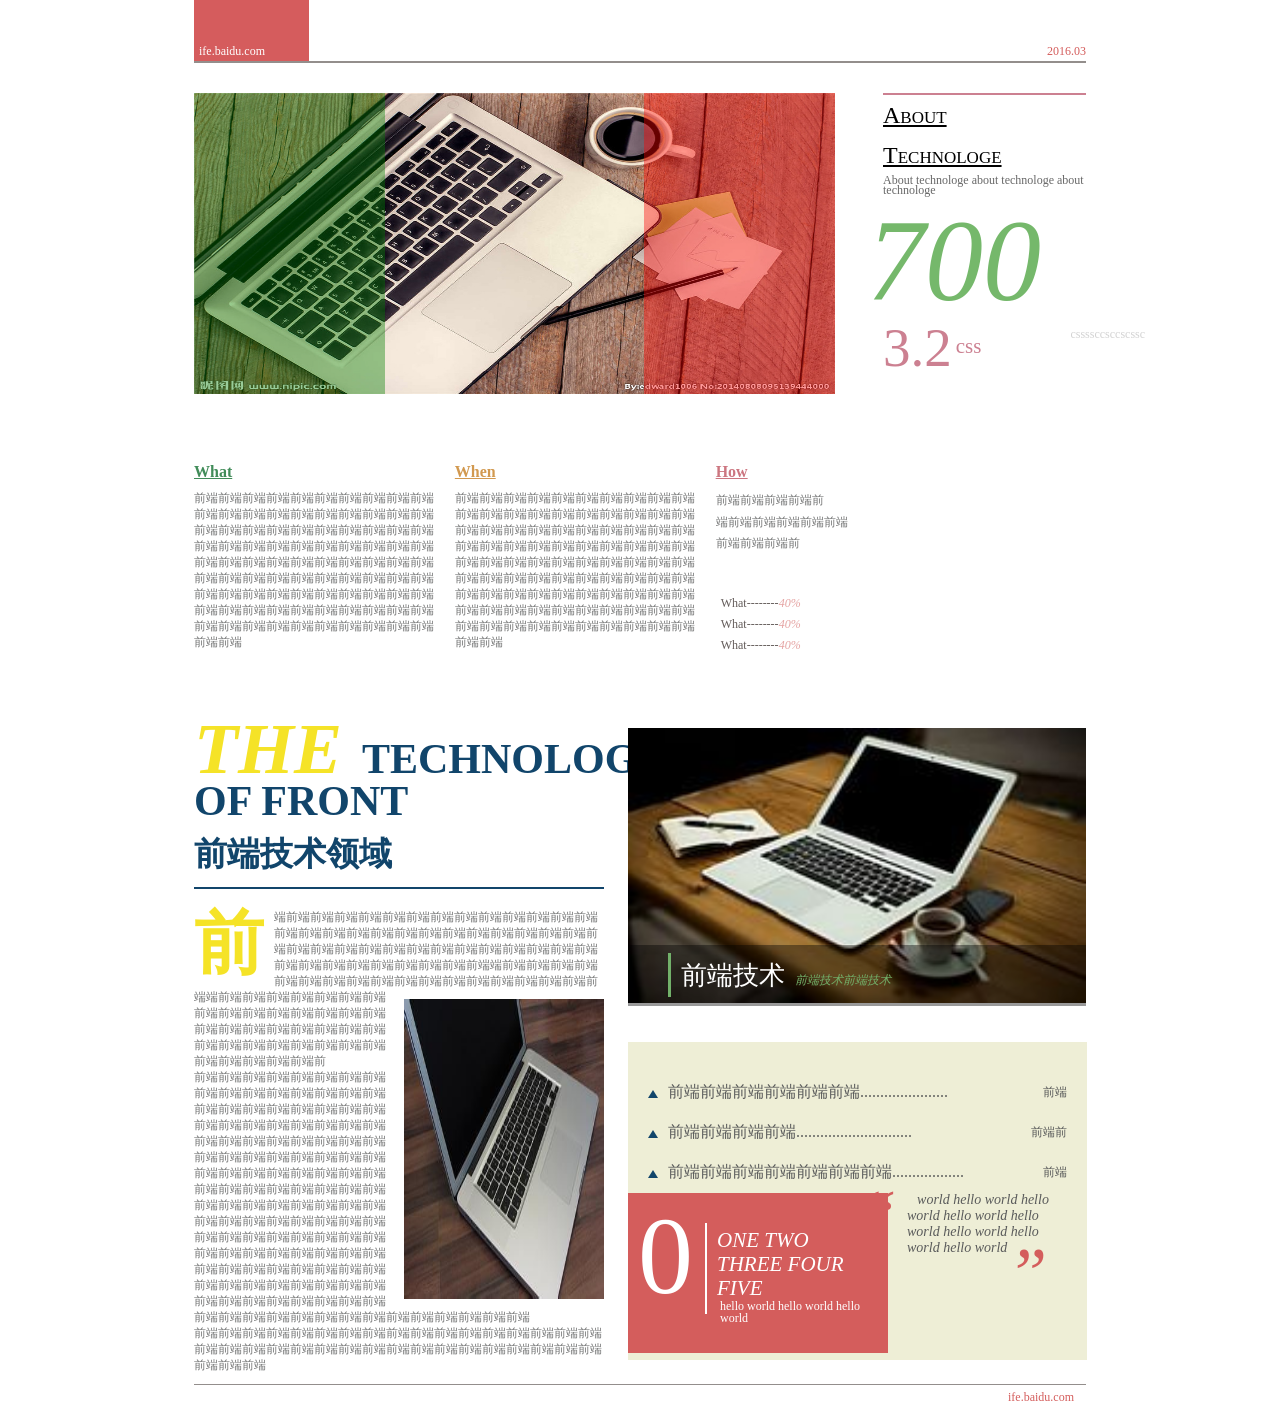
<file: 1_06/index.html>
<!DOCTYPE html>
<html lang="en">
<head>
	<meta charset="UTF-8">
	<title>task6</title>
	<link rel="stylesheet" type="text/css" href="css/style_wl.css"
</head>
<body>
	<div class="container">
		<div class="navigation">
			<time>2016.03</time>
			<div class="logo"><p>ife.baidu.com</p></div>
		</div>
		<div class="box head">
			<div class="image">
				<div class="green"></div>
				<img src="image/apple1.jpg" alt="">
				<div class="red"></div>
			</div>
			<div class="about">
				<p class="big">about</p>
				<p class="big">Technologe</p>
				<p class="small">About technologe about technologe about technologe</p>
				<span class="seven">700</span>
				<span class="three">3.2</span>
				<span class="css">css</span>
				<span class="long">cssssccsccscssc</span>
			</div>
		</div>
		<div class="box www">
			<div class="what">
				<h2 class="what-h2">What</h2>
				<p>前端前端前端前端前端前端前端前端前端前端前端前端前端前端前端前端前端前端前端前端前端前端前端前端前端前端前端前端前端前端前端前端前端前端前端前端前端前端前端前端前端前端前端前端前端前端前端前端前端前端前端前端前端前端前端前端前端前端前端前端前端前端前端前端前端前端前端前端前端前端前端前端前端前端前端前端前端前端前端前端前端前端前端前端前端前端前端前端前端前端前端前端</p>
			</div>
			<div class="what">
				<h2 class="when-h2">When</h2>
				<p>前端前端前端前端前端前端前端前端前端前端前端前端前端前端前端前端前端前端前端前端前端前端前端前端前端前端前端前端前端前端前端前端前端前端前端前端前端前端前端前端前端前端前端前端前端前端前端前端前端前端前端前端前端前端前端前端前端前端前端前端前端前端前端前端前端前端前端前端前端前端前端前端前端前端前端前端前端前端前端前端前端前端前端前端前端前端前端前端前端前端前端前端</p>
			</div>
			<div class="what">
				<h2 class="how-h2">How</h2>
				<p class="pp">前端前端前端前端前<br>
				端前端前端前端前端前端<br>
				前端前端前端前</p>
				<div class="percent">
					<p class="per">What--------<span>40%</span></p>
					<p class="per">What--------<span>40%</span></p>
					<p class="per">What--------<span>40%</span></p>
				</div>
			</div>
		</div>
		<div class="box content">
			<div class="left">
				<p class="tech tech1"><span>THE</span>TECHNOLOGE OF FRONT</p>
				<p class="tech tech2">前端技术领域</p>
				<div class="artical">
					<p><span>前</span>端前端前端前端前端前端前端前端前端前端前端前端前端前端前端前端前端前端前端前端前端前端前端前端前端前端前端前端前端前端前端前端前端前端前端前端前端前端前端前端前端前端前端前端前端前端前端前端前端前端端前端前端前端前端前端前端前端前端前端前端前端前端前端前端前端前端前端前端端前端前端前端前端前端前<img src="image/apple2.jpg" alt="">端前端前端前端前端前端前端前端前端前端前端前端前端前端前端前端前端前端前端前端前端前端前端前端前端前端前端前端前端前端前端前<br>
					前端前端前端前端前端前端前端前端前端前端前端前端前端前端前端前端前端前端前端前端前端前端前端前端前端前端前端前端前端前端前端前端前端前端前端前端前端前端前端前端前端前端前端前端前端前端前端前端前端前端前端前端前端前端前端前端前端前端前端前端前端前端前端前端前端前端前端前端前端前端前端前端前端前端前端前端前端前端前端前端前端前端前端前端前端前端前端前端前端前端前端前端前端前端前端前端前端前端前端前端前端前端前端前端前端前端前端前端前端前端前端前端前端前端前端前端前端前端前端前端前端前端前端前端前端前端前端前端前端前端前端前端前端前端<br>
					前端前端前端前端前端前端前端前端前端前端前端前端前端前端前端前端前端前端前端前端前端前端前端前端前端前端前端前端前端前端前端前端前端前端前端前端前端</p>
				</div>
			</div>
			<div class="right">
				<img src="image/logo.jpg" alt="">
				<div class="cl">
				</div>
				<div class="qd"><span class="qd1">前端技术</span><span class="qd2">前端技术前端技术</span></div>
				<div class="bottom">
					<p><span class="triangle"></span>前端前端前端前端前端前端......................<span class="qianduan">前端</span></p>
					<p><span class="triangle"></span>前端前端前端前端.............................<span class="qianduan">前端前</span></p>
					<p><span class="triangle"></span>前端前端前端前端前端前端前端..................<span class="qianduan">前端</span></p>
					<div class="hello">
						<p class="world"><span class="mark-left">“</span>world hello world hello world hello world hello world hello world hello world hello world<span class="mark-right">”</span></p>
					</div>
					<div class="red">
						<span class="zero">0</span>
						<div class="two">
							<p class="three">ONE TWO</p>
							<p class="three">THREE FOUR FIVE</p>
							<p class="hw">hello world hello world hello world</p>
						</div>
					</div>

				</div>
			</div>
		</div>
		<footer>
			<span>ife.baidu.com</span>
		</footer>
	</div>
</body>
</html>
</file>
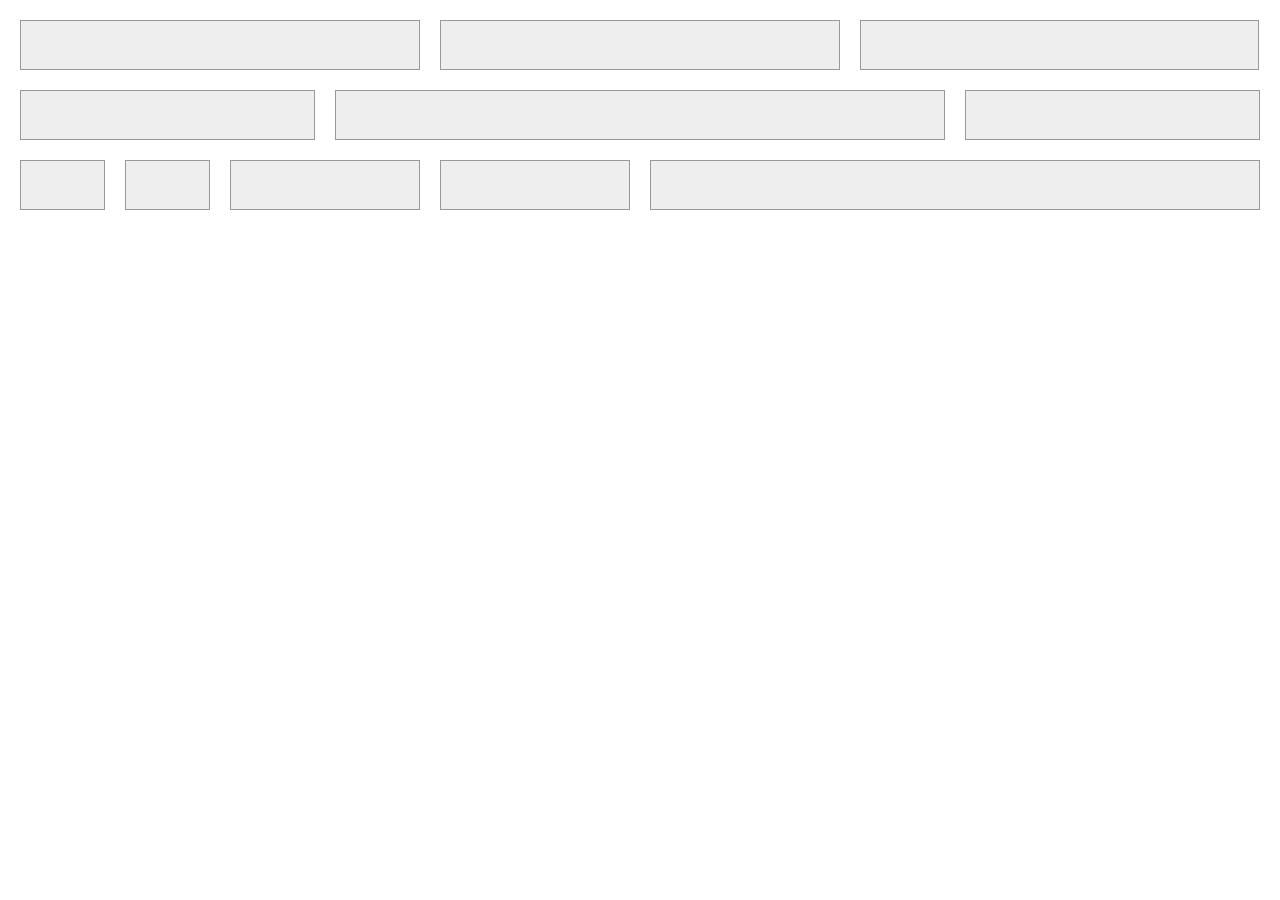
<file: 1_08/index.html>
<!DOCTYPE html>
<html lang="en">
<head>
	<meta charset="UTF-8">
	<title>task8</title>
	<link rel="stylesheet" type="text/css" href="css/wl.css">
</head>
<body>
	<div class="grid">
		<div class="row">
			<div class="col-bg-4 col-sm-6">
				<div class="content"></div>
			</div>
			<div class="col-bg-4 col-sm-6">
				<div class="content"></div>
			</div>
			<div class="col-bg-4 col-sm-12">
				<div class="content"></div>
			</div>
		</div>
		<div class="row">
			<div class="col-bg-3 col-sm-3">
				<div class="content"></div>
			</div>
			<div class="col-bg-6 col-sm-6">
				<div class="content"></div>
			</div>
			<div class="col-bg-3 col-sm-3">
				<div class="content"></div>
			</div>
		</div>
		<div class="row">
			<div class="col-bg-1 col-sm-2">
				<div class="content"></div>
			</div>
			<div class="col-bg-1 col-sm-2">
				<div class="content"></div>
			</div>
			<div class="col-bg-2 col-sm-8">
				<div class="content"></div>
			</div>
			<div class="col-bg-2 col-sm-3">
				<div class="content"></div>
			</div>
			<div class="col-bg-6 col-sm-3">
				<div class="content"></div>
			</div>
		</div>
	</div>
</body>
</html>
</file>
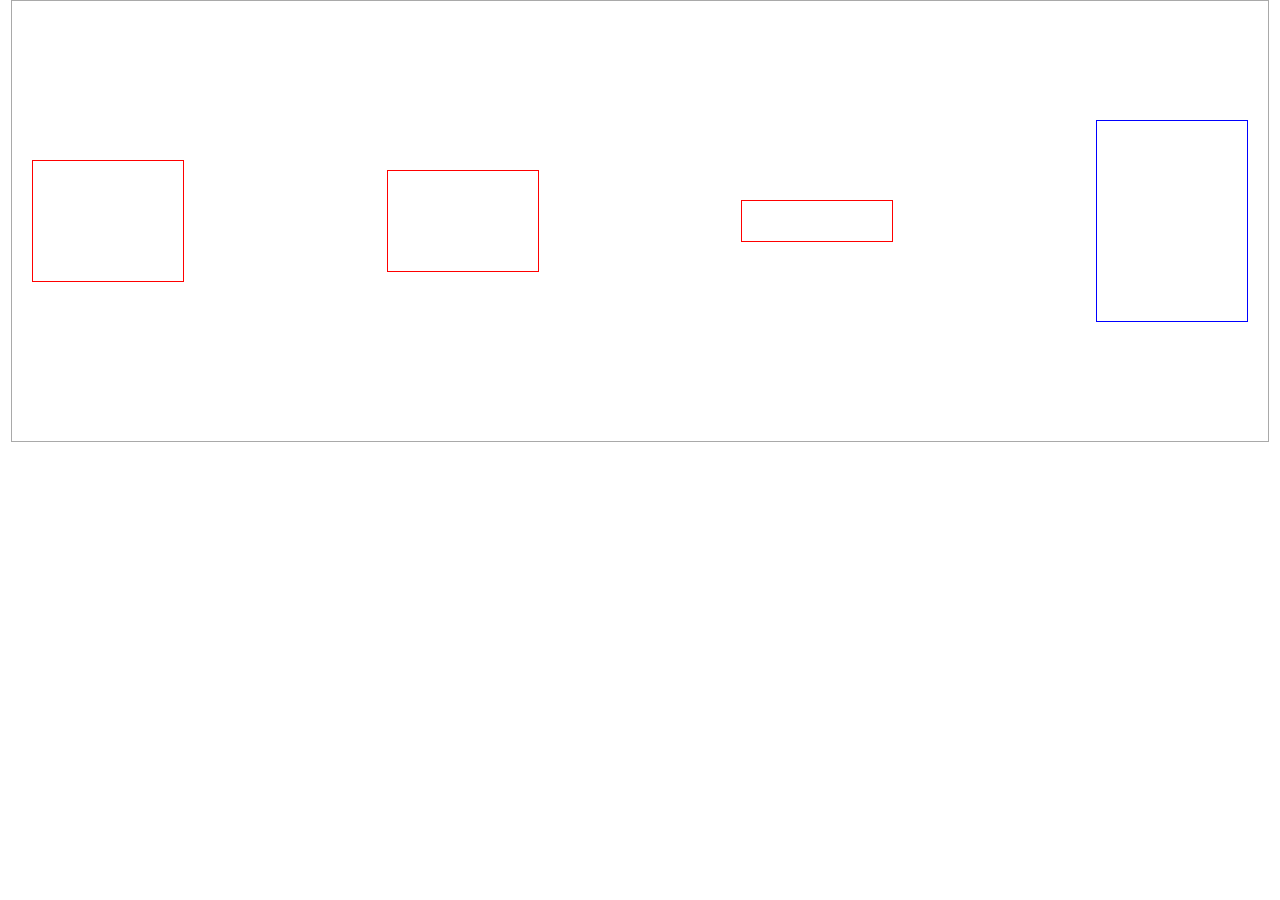
<file: 1_10/index.html>
<!DOCTYPE html>
<html lang="en">
<head>
	<meta charset="UTF-8">
	<title>task10</title>
	<link rel="stylesheet" type="text/css" href="css/wl.css">
</head>
<body>
	<div class="parent">
		<div class="child child1"></div>
		<div class="child child2"></div>
		<div class="child child3"></div>
		<div class="child child4"></div>
	</div>
</body>
</html>
</file>
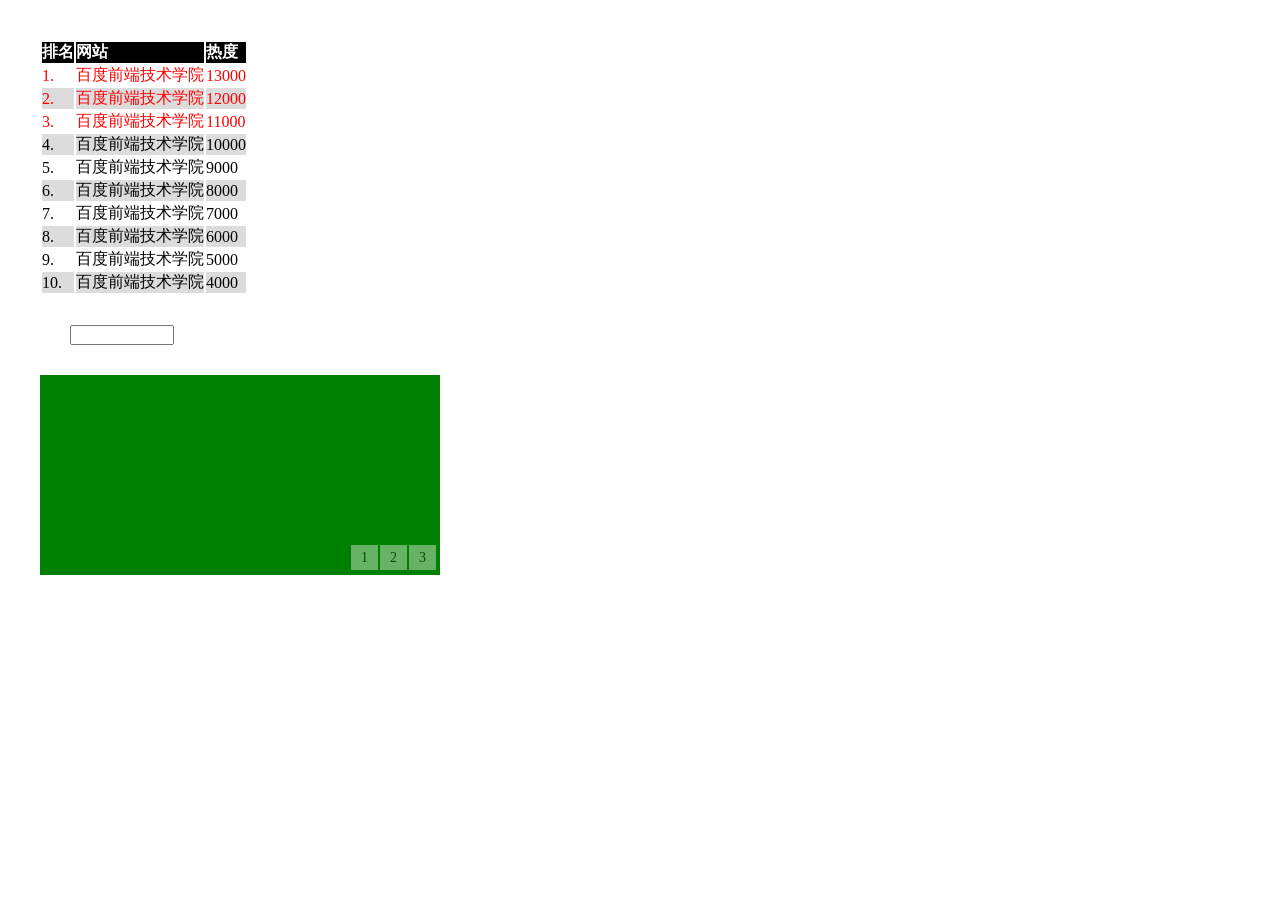
<file: 1_12/index.html>
<!DOCTYPE html>
<html lang="en">
<head>
	<meta charset="UTF-8">
	<title>task12</title>
	<link rel="stylesheet" type="text/css" href="css/wl.css">
</head>
<body>
	<table>
		<thead>
			<tr>
				<th>排名</th>
				<th>网站</th>
				<th>热度</th>
			</tr>
		</thead>
		<tbody>
			<tr>
				<td>1.</td>
				<td>百度前端技术学院</td>
				<td>13000</td>
			</tr>
			<tr>
				<td>2.</td>
				<td>百度前端技术学院</td>
				<td>12000</td>
			</tr>
			<tr>
				<td>3.</td>
				<td>百度前端技术学院</td>
				<td>11000</td>
			</tr>
			<tr>
				<td>4.</td>
				<td>百度前端技术学院</td>
				<td>10000</td>
			</tr>
			<tr>
				<td>5.</td>
				<td>百度前端技术学院</td>
				<td>9000</td>
			</tr>
			<tr>
				<td>6.</td>
				<td>百度前端技术学院</td>
				<td>8000</td>
			</tr>

			<tr>
				<td>7.</td>
				<td>百度前端技术学院</td>
				<td>7000</td>
			</tr>
			<tr>
				<td>8.</td>
				<td>百度前端技术学院</td>
				<td>6000</td>
			</tr>
			<tr>
				<td>9.</td>
				<td>百度前端技术学院</td>
				<td>5000</td>
			</tr>
			<tr>
				<td>10.</td>
				<td>百度前端技术学院</td>
				<td>4000</td>
			</tr>
		</tbody>
	</table>
	<div class="scan">
		<input type="text" name="inputText">
	</div>
	<div class="banner" >
		<div class="one" id="first"></div>
		<div class="two" id="second"></div>
		<div class="three" id="third"></div>
		<ul>
			<li><a href="#first">1</a></li>
			<li><a href="#second">2</a></li>
			<li><a href="#third">3</a></li>
		</ul>
	</div>
</body>
</html>
</file>
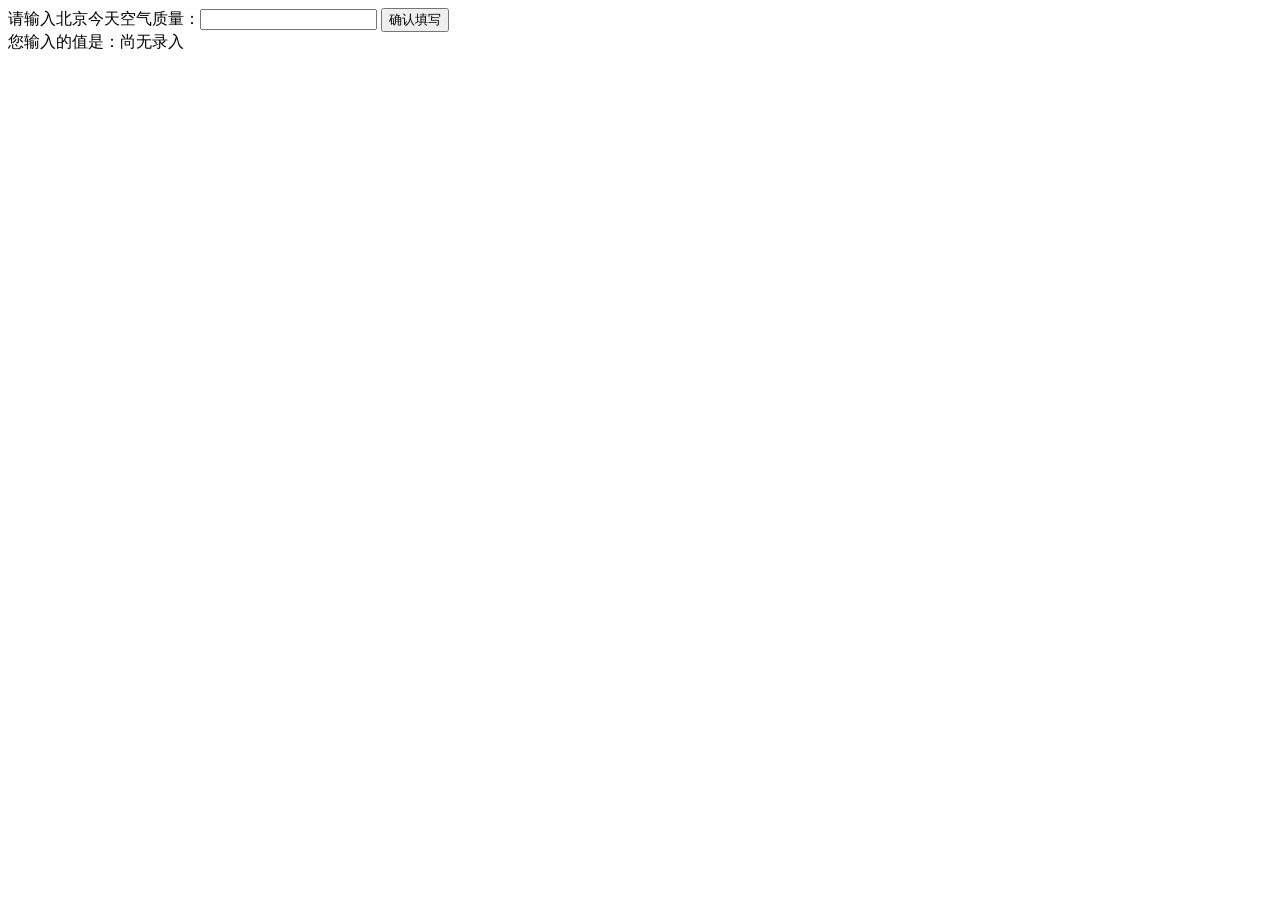
<file: 2_13/index.html>
<!DOCTYPE html>
<html>
  <head>
    <meta charset="utf-8">
    <title>IFE JavaScript Task 01</title>
  </head>
<body>
  <label>请输入北京今天空气质量：<input id="aqi-input" type="text"></label>
  <button id="button">确认填写</button>
  <div>您输入的值是：<span id="aqi-display">尚无录入</span></div>

<script type="text/javascript">

(function() {
  /*	
  在注释下方写下代码
  给按钮button绑定一个点击事件
  在事件处理函数中
  获取aqi-input输入的值，并显示在aqi-display中
  */
  var button = document.getElementById("button");
  var display = document.getElementById("aqi-display");
  var input = document.getElementById("aqi-input")
  button.onclick = function(){
    var text = input.value;
    if(text){
      //display.innerHTML = text  
      //display.innerText = text;
      display.textContent = text;  //textContent是W3C标准
    }else{
      alert("请输入北京今天空气质量");
      display.textContent = "尚无录入";
    }
    
  }

})();

</script>
</body>
</html>
</file>
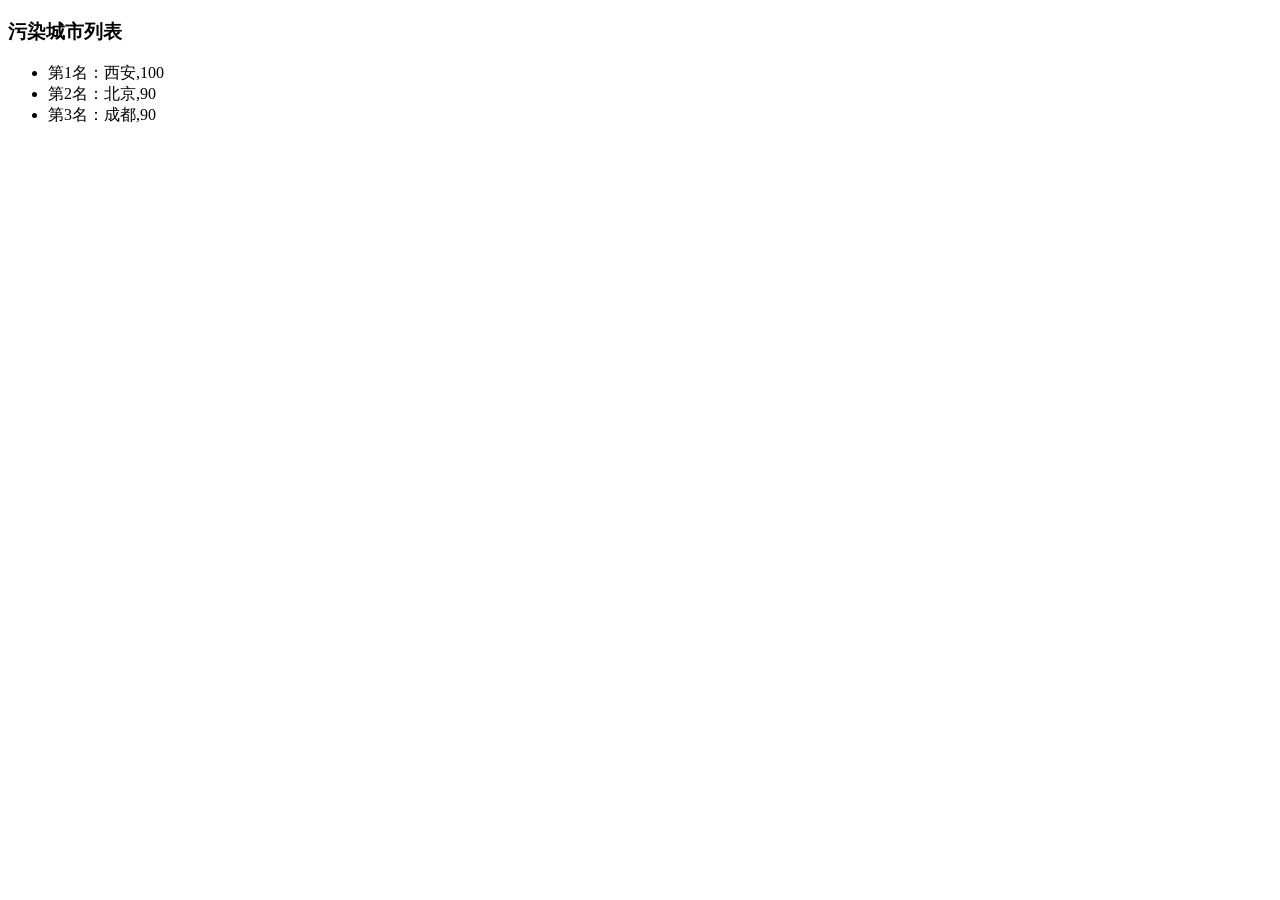
<file: 2_14/index.html>
<!DOCTYPE html>
<html>
  <head>
    <meta charset="utf-8">
    <title>IFE JavaScript Task 01</title>
  </head>
<body>

  <h3>污染城市列表</h3>
  <ul id="aqi-list">
<!--   
    <li>第一名：福州（样例），10</li>
  	<li>第二名：福州（样例），10</li> -->
  </ul>

<script type="text/javascript">

var aqiData = [
  ["北京", 90],
  ["上海", 50],
  ["福州", 10],
  ["广州", 50],
  ["成都", 90],
  ["西安", 100]
];
var ul = document.getElementById("aqi-list");
var pollutionList = [];

function airQuality(airList) {
  /*
  在注释下方编写代码
  遍历读取aqiData中各个城市的数据
  将空气质量指数大于60的城市显示到aqi-list的列表中
  */
  for(var i=0;i<airList.length;i++){
  	if(airList[i][1]>60){
  		pollutionList.push(airList[i]);
  	}
  }
  orderLi(pollutionList);
};
function orderLi(pollutionList){
	pollutionList.sort(function(a,b){
		return b[1]-a[1];
	})
	for(var i=0;i<pollutionList.length;i++){
		var li = document.createElement("li");
		var text = document.createTextNode("第" + parseInt(i+1) +"名：" 
					+ pollutionList[i].join());
		li.appendChild(text);
		ul.appendChild(li);
	}
}
window.onload = airQuality(aqiData);
</script>
</body>
</html>
</file>
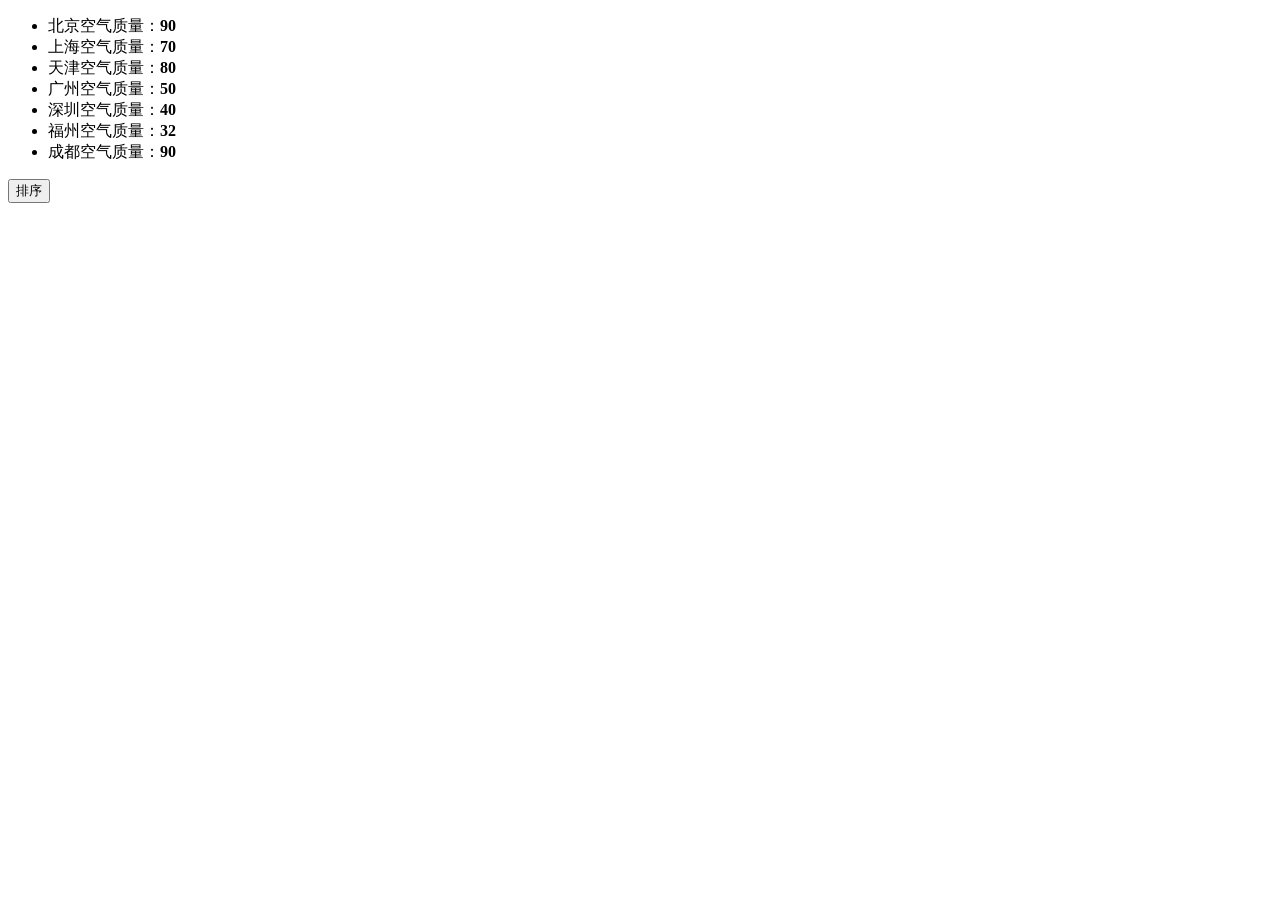
<file: 2_15/index.html>
<!DOCTYPE html>
<html lang="en">
<head>
	<meta charset="UTF-8">
	<title>task15</title>
</head>
<body>
	<ul id="source">
    	<li>北京空气质量：<b>90</b></li>
    	<li>上海空气质量：<b>70</b></li>
    	<li>天津空气质量：<b>80</b></li>
    	<li>广州空气质量：<b>50</b></li>
    	<li>深圳空气质量：<b>40</b></li>
    	<li>福州空气质量：<b>32</b></li>
    	<li>成都空气质量：<b>90</b></li>
	</ul>

	<ul id="resort">
    	<!-- 
    	<li>第一名：北京空气质量：<b>90</b></li>
    	<li>第二名：北京空气质量：<b>90</b></li>
    	<li>第三名：北京空气质量：<b>90</b></li>
    	 -->
	</ul>

	<button id="sort-btn">排序</button>

<script type="text/javascript">

/**
 * getData方法
 * 读取id为source的列表，获取其中城市名字及城市对应的空气质量
 * 返回一个数组，格式见函数中示例
 */
var data = [];

function getData() {
  var source = document.getElementById("source");
  var lis = source.getElementsByTagName("li");
  for(var i=0;i<lis.length;i++){
    dataSub = lis[i].textContent.split(/空气质量：/);
  	//var city = lis[i].innerHTML.substring(0,2);   //或者substr(0,2)或者slice(0,2)
  	//var num = lis[i].getElementsByTagName("b")[0].innerHTML;
  	data.push(dataSub);
  }
  /*
  data = [
    ["北京", 90],
    ["北京", 90]
    ……
  ]
  */
  return data;
}

/**
 * sortAqiData
 * 按空气质量对data进行从小到大的排序
 * 返回一个排序后的数组
 */
function sortAqiData(data) {
	data.sort(function(a,b){
		return a[1]-b[1];
	})
	return data;
}

/**
 * render
 * 将排好序的城市及空气质量指数，输出显示到id位resort的列表中
 * 格式见ul中的注释的部分
 */
function render(data) {
	var resort = document.getElementById("resort");
	var number = ["一","二","三","四","五","六","七"];
	for(var i=0;i<data.length;i++){
		var li = document.createElement("li");
		var text = document.createTextNode("第"+number[i]+"名："+data[i][0]+"空气质量：")
		var b = document.createElement("b");
		var num = document.createTextNode(data[i][1]);
		li.appendChild(text);
		b.appendChild(num);
		li.appendChild(b);
		resort.appendChild(li);
	}
}

function btnHandle() {
  var aqiData = getData();
  aqiData = sortAqiData(aqiData);
  render(aqiData);
}


function init() {

  // 在这下面给sort-btn绑定一个点击事件，点击时触发btnHandle函数
  var sort_btn = document.getElementById("sort-btn");
  sort_btn.onclick = btnHandle;
}

init();


</script>
</body>
</html>
</file>
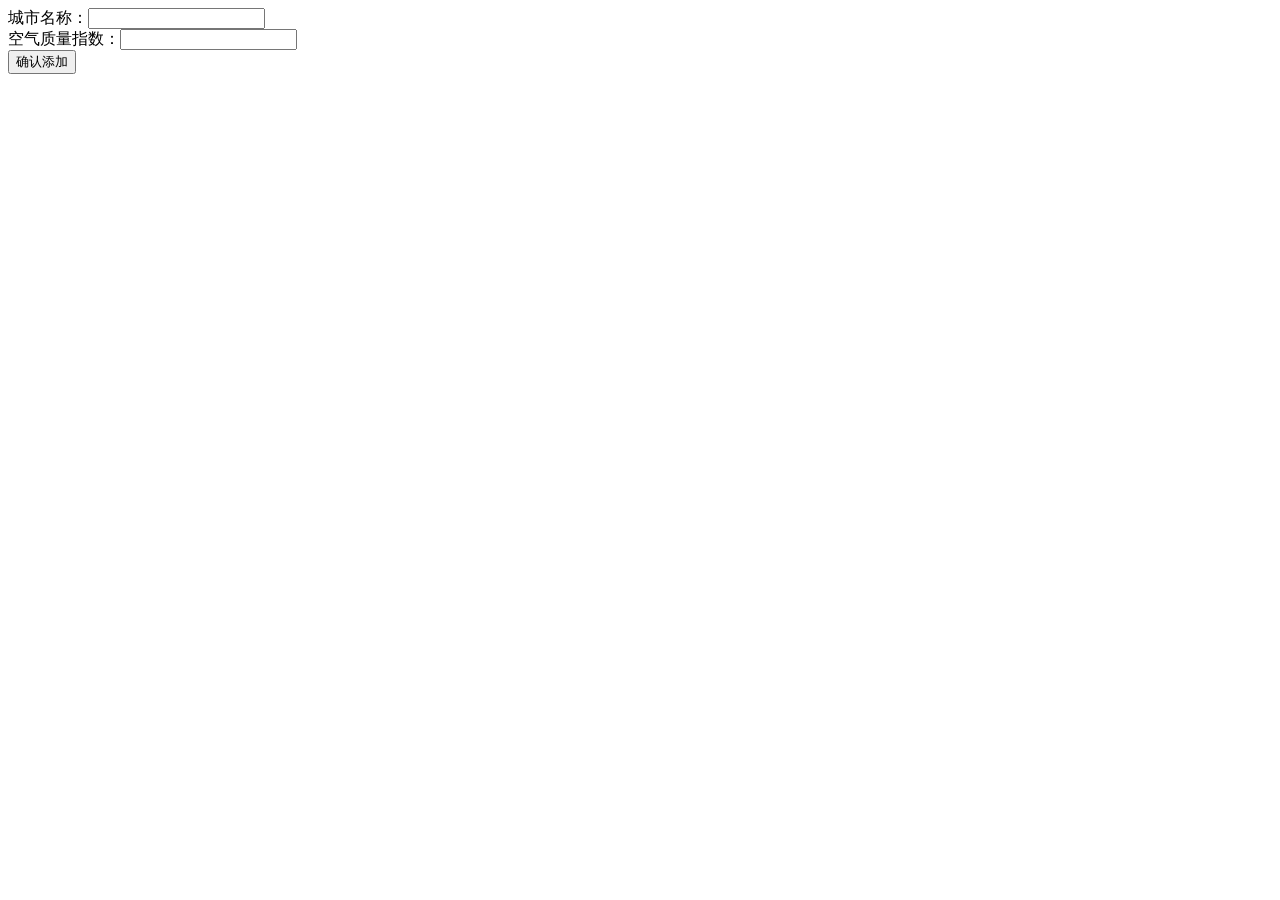
<file: 2_16/index.html>
<!DOCTYPE>
<html>
  <head>
    <meta charset="utf-8">
    <title>Task 16</title>
    
  </head>
<body>

  <div>
    <label>城市名称：<input id="aqi-city-input" type="text"></label><br>
    <label>空气质量指数：<input id="aqi-value-input" type="text"></label><br>
    <button id="add-btn">确认添加</button>
  </div>
  <table id="aqi-table">
  <!-- 
    <tr>
      <td>城市</td><td>空气质量</td><td>操作</td>
    </tr>
    <tr>
      <td>北京</td><td>90</td><td><button>删除</button></td>
    </tr>
    <tr>
      <td>北京</td><td>90</td><td><button>删除</button></td>
    </tr>
   -->
  </table>
  <script src="js/task_wl.js"></script>
</body>
</html>
</file>
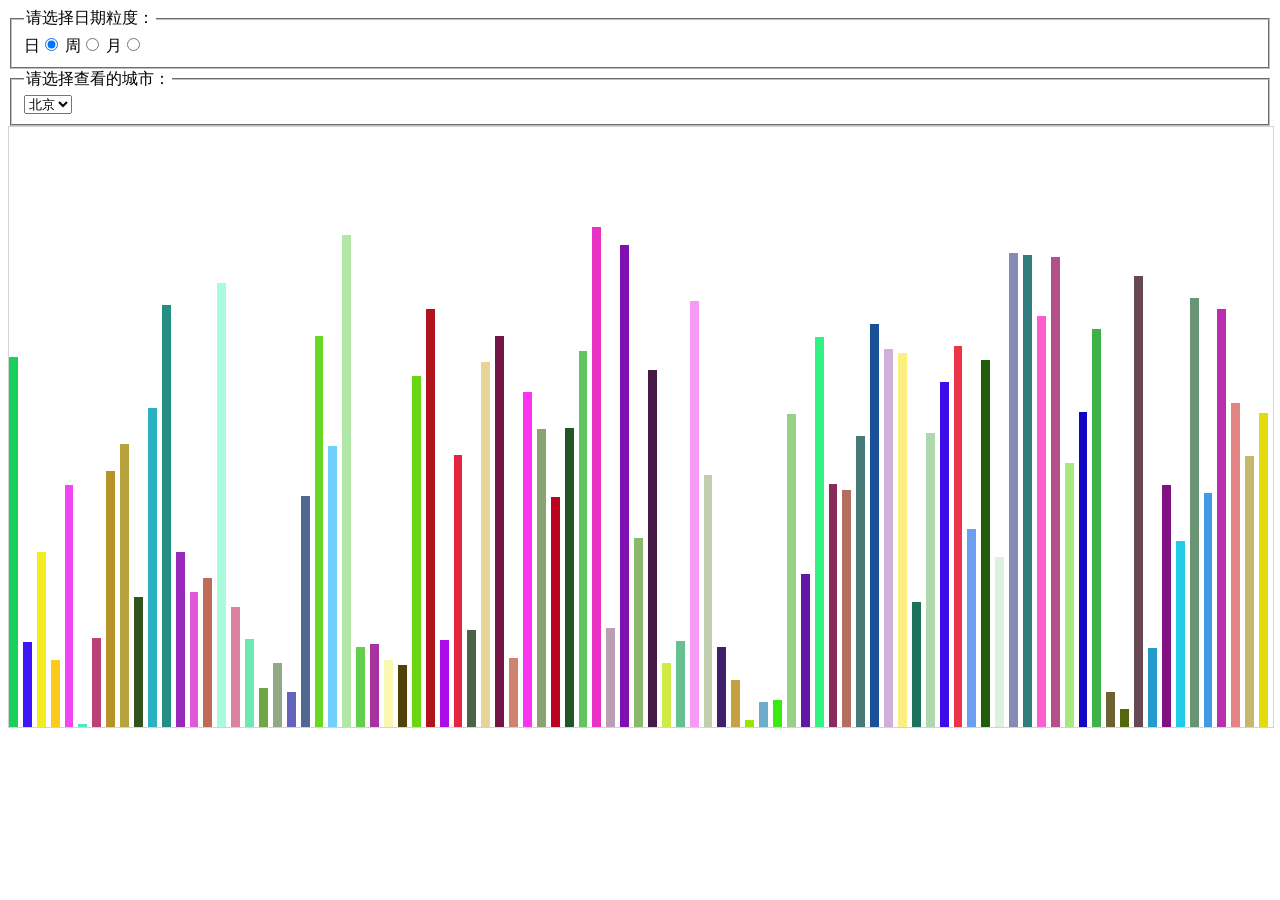
<file: 2_17/index.html>
<!DOCTYPE>
<html>
  <head>
    <meta charset="utf-8">
    <title>task17</title>
    <style type="text/css">
        .aqi-chart-wrap{
            overflow: hidden;
            zoom: 1;
            border: 1px solid #d3d3d3;
            height: 600px;
            width: 100%;
            display: flex;
            align-items: flex-end;
            justify-content:space-around;
            
        }
        .box{
            float: left;
            margin-right: 5px;
            height: 100%;
            position: relative;

            
        }
        .day{
            width: 1%;
        }
        .week{
            width: 6%;
        }
        .month{
            width: 10%;
        }
        .aqi-chart-wrap .rectangle{
            position:absolute;
            bottom: 0;
            width: 100%;  
            animation: movein .5s ease-in-out; 
        }
        #title{
          transition:left .05s,top .05s;
        }
        @keyframes movein{
        0%{bottom:-100%;}
        100%{bottom:0;}
      }
    </style>
  </head>
<body>
  <fieldset id="form-gra-time">
    <legend>请选择日期粒度：</legend>
    <label>日<input name="gra-time" value="day" type="radio" checked="checked"></label>
    <label>周<input name="gra-time" value="week" type="radio"></label>
    <label>月<input name="gra-time" value="month" type="radio"></label>
  </fieldset>

  <fieldset>
    <legend>请选择查看的城市：</legend>
    <select id="city-select">
      <option value="北京">北京</option>
    </select>
  </fieldset>

  <div class="aqi-chart-wrap">
    <span id="title"></span>
  </div>
  <script src="js/wl.js"></script>
</body>
</html>
</file>
<file: 1_02/css/style_wl.css>
*{
	font-family: "微软雅黑";
	margin:0;
	padding:0;
}
body{
	color:#000;
}
#container{
	background-color: #dddddd;
}
#navigation{
	width:100%;
	height:60px;
	background-color: #292421;
	color:#fff;
}
#navigation h1{
	margin:10px 20px;
	color:red;
	width:20%;
	height:40px;
	line-height: 40px;
	display: inline;
	float:left;
}
#navigation ul{
	float:right;
	display: inline;
	margin:15px 20px;
}
#navigation ul li{
	display: inline;
	list-style: none;
	font-size:12px;
	font-family: "Helvetica";
}
#navigation ul li a{
	text-decoration: none;
	color:#fff;
}
#navigation ul li a:hover{
	color:#808080;
}
.artical{
	margin:20px 20px;
	padding:40px 20px;
	background-color: #fff;
	box-shadow: 2px 2px gray;
	border:1px solid #d3d3d3;
}
.artical .articalHead h2{
	margin-bottom:20px;
	color:#000;
}
.artical .articalHead h3{
	margin:10px 0;
	color:#808080;
}
.artical .articalHead span,time{
	color:#a9a9a9;
	font-size: 10px
}
.artical .articalContent .indent{
	text-indent: 2em;
}
.artical .articalContent p{
	line-height: 180%;
}
.artical .articalContent img{
	margin:20px 0;
}
.artical #speciality{
	width:100%;
	height:auto;
}
.artical .articalContent ol{
	margin:20px 40px;
}
.artical .articalContent ol li{
	margin:10px 0;
	font-size:14px;
	color:#000;
}
.artical .articalContent section figure{
	width:220px;
	height:340px;
	padding: 10px;
	border:1px solid #d3d3d3;
	margin:20px 40px;
	text-align: center;
}
.artical .articalContent section figure img{
	margin:0;
	margin-top:10px;
	width:200px;
	height:300px;
}
.artical .articalContent table{
	border-collapse: collapse;
	width:100%;
	border:1px solid #d3d3d3;
} 
.artical .articalContent table th{
	background-color: #292421;
	color:#fff;
	text-align: left;
	font-size: 10px;
	padding:5px 5px;
	height: 15px;
}
.artical .articalContent table td{
	height:15px;
	font-size: 10px;
	padding:5px 5px;
	color:#000;
	
}
.artical .articalContent table .summarize{
	background-color: #c0c0c0;
	font-weight: bold;
}
.contact{
	margin:40px 40px 20px 20px;
	padding:10px 20px 0 20px;
	background-color: #fff;
	box-shadow: 2px 2px gray;
	border:1px solid #d3d3d3;
}
.contact .information{
	font-size: 10px;
}
/*.contact .information label{
	display: block;
	margin:10px 0;
	font-size: 10px;
}*/
.contact .information .info{
	margin-top:10px;
}
.contact .information span{
	color:#a9a9a9;
	font-size: 10px;
}
.contact .information .infoSpan{
	margin:10px 0 30px 0;
}
.contact .information .infoSpan .infoInput{
	margin-left:32%;
	text-align: left;
}
.contact .information .info .infoLabel{
	margin-top:10px 0;
	width:30%;
	height:24px;
	line-height: 24px;
	text-align: right;
	float: left;
	font-size: 10px;
}
.contact .information .info .infoInput{
	margin-left:32%;
	text-align: left;
	font-size: 10px;
	vertical-align: middle;
}
.contact .information .info .infoInput input{
	height:20px;
	font-size: 10px;
}
.contact .information .info textarea{
	width:700px;
	height:100px;
}
.contact form button{
	width:100%;
	height:40px;
	background-color: #4169e1;
	border-radius: 10px;
	color:#fff;
	font-size:16px;
	font-weight: bold;
	margin-top:5px;
}
.footer{
	width:100%;
	height:50px;
	text-align: center;
	background-color: #000;
	color:#fff;
	padding-top:20px;
}
.footer footer{
	font-size: 6px;
	font-weight: bold;
	color:#fff;
}
</file>
<file: 1_03/css/style_wl.css>
*{
	font-family: "微软雅黑";
	padding:0;
	margin:0;
}
div{
	padding:20px;
	border:1px solid #999;
}
#container{
	margin:20px auto;
	width:94%;
	height:310px;
	background-color: #eee;
}
.team{
	width:158px;
	height:auto;
	background-color: #fff;
	float:left;
	position:absolute;
	display: block;
}
.team span{
	float:right;
	font-size: 20px;
	font-weight: bold;
}
.person{
	width:78px;
	height:auto;
	float:right;
	background-color: #fff;
	display: block;
}
.person .image{
	margin-bottom:10px;
}
.intro{
	margin-left:220px;
	margin-right:140px;
	background-color: #fff;
	width:auto;
}
.intro span{
	color:#666;
	font-size: 10px;
}
p{
	line-height: 200%;
}
</file>
<file: 1_04/css/style_wl.css>
#content{
	width:400px;
	height: 200px;
	margin-left:-200px;
	margin-top:-100px;
	position:absolute;
	top:50%;
	left:50%;
	background-color: #ccc;
	overflow: hidden;
}
.left{
	background-color: #fff;
	position:absolute;
	top:-50px;
	left:-50px;
	border:50px solid #fc0;
	border-radius: 50px;
}
.right{
	background-color: #fff;
	position:absolute;
	bottom:-50px;
	right:-50px;
	border:50px solid #fc0;
	border-radius: 50px;
}
/*.left{
	width:100px;
	height:100px;
	background-color:#fc0;
	border-radius:50%;
	margin-top:-50px;
	margin-left:-50px;
}
.right{
	width:100px;
	height:100px;
	background-color:#fc0;
	border-radius:50%;
	margin-top:100px;
	margin-right:-50px;
	float: right;
}*/
</file>
<file: 1_05/css/style_wl.css>
*{
	font-family: "微软雅黑";
	margin:0;
	padding:0;
}
body{
	color:#000;
}
#container{
	background-color: #dddddd;
}
#navigation{
	width:100%;
	height:60px;
	background-color: #292421;
	color:#fff;
}
#navigation h1{
	margin:10px 20px;
	color:red;
	width:200px;
	min-width: 200px;
	height:40px;
	line-height: 40px;
	display: inline;
	float:left;
}
#navigation ul{
	float:right;
	display: inline;
	margin:15px 20px;
}
#navigation ul li{
	display: inline;
	list-style: none;
	font-size:12px;
}
#navigation ul li a{
	text-decoration: none;
	color:#fff;
	font-weight: bold;
}
#navigation ul li a:hover{
	color:#808080;
}
@media screen and (max-width: 640px){
	#navigation{
		height:100px;
		text-align: center;
	}
	#navigation h1{
		position: relative;
	}
	#navigation ul{
		position: relative;
	}
}
.main{
	margin-right: 420px;
}
.artical{
	margin:20px 20px;
	padding:40px 20px;
	background-color: #fff;
	box-shadow: 2px 2px gray;
	border:1px solid #d3d3d3;
}
.artical .articalHead h2{
	margin-bottom:20px;
	color:#000;
}
.artical .articalHead h3{
	margin:10px 0;
	color:#808080;
}
.artical .articalHead span,time{
	color:#a9a9a9;
	font-size: 10px
}
.artical .articalContent .indent{
	text-indent: 2em;
}
.artical .articalContent p{
	line-height: 180%;
}
.artical .articalContent img{
	margin:20px 0;
	max-width: 300px;
}
.artical #speciality{
	width:100%;
	height:auto;
}
.artical .articalContent ol{
	margin:20px 40px;
}
.artical .articalContent ol li{
	margin:10px 0;
	font-size:14px;
	color:#000;
}
.artical .articalContent section figure{
	width:220px;
	height:340px;
	padding: 10px;
	border:1px solid #d3d3d3;
	margin:20px 40px;
	text-align: center;
	float:left;
}
.artical .articalContent section figure img{
	margin:0;
	margin-top:10px;
	width:200px;
	height:300px;
}
.artical .articalContent table{
	border-collapse: collapse;
	width:100%;
	border:1px solid #d3d3d3;
} 
.artical .articalContent table th{
	background-color: #292421;
	color:#fff;
	text-align: left;
	font-size: 10px;
	padding:5px 5px;
	height: 15px;
}
.artical .articalContent table td{
	height:15px;
	font-size: 10px;
	padding:5px 5px;
	color:#000;
	
}
.artical .articalContent table .summarize{
	background-color: #c0c0c0;
	font-weight: bold;
}
#articalThree{
	overflow: auto;
}
.contact{
	width:360px;
	height:520px;
	position:absolute;
	top:60px;
	right:0px;
	margin:20px 20px 20px 20px;
	padding:10px 20px 0 20px;
	background-color: #fff;
	box-shadow: 2px 2px gray;
	border:1px solid #d3d3d3;
}
.contact .information{
	font-size: 10px;
}
.contact .information .info{
	margin-top:10px;
}
.contact .information span{
	color:#a9a9a9;
	font-size: 10px;
}
.contact .information .infoSpan{
	margin:10px 0 30px 0;
}
.contact .information .infoSpan .infoInput{
	margin-left:32%;
	text-align: left;
}
.contact .information .info .infoLabel{
	margin-top:10px 0;
	width:30%;
	height:24px;
	line-height: 24px;
	text-align: right;
	float: left;
	font-size: 10px;
}
.contact .information .info .infoInput{
	margin-left:32%;
	text-align: left;
	font-size: 10px;
	vertical-align: middle;
}
.contact .information .info .infoInput input{
	height:20px;
	font-size: 10px;
}
.contact .information .info textarea{
	width:200px;
	height:100px;
}
.contact form button{
	width:100%;
	height:40px;
	background-color: #4169e1;
	border-radius: 10px;
	color:#fff;
	font-size:16px;
	font-weight: bold;
	margin-top:5px;
}
@media screen and (max-width:800px){
	.contact{
		position: static;
	}
	.main{
		margin:0 auto;
	}
}
.footer{
	width:100%;
	height:50px;
	text-align: center;
	background-color: #000;
	color:#fff;
	padding-top:20px;
}
.footer footer{
	font-size: 6px;
	font-weight: bold;
	color:#fff;
}
</file>
<file: 1_06/css/style_wl.css>
*{
	margin:0;
	padding:0;
}
.container{
	width:892px;
	height:1386px;
	background-color: #fff;
	margin:0 auto;
	padding:0 44px 0 44px;
}
.navigation{
	width:892px;
	height:61px;
	border-bottom: 2px solid #938e8c;
}
.logo{
	width:110px;
	height:56px;
	background-color:RGB(213,92,93);
	color:#ffffff;
	font-size:12px;
	font-family: "黑体";
	padding:0 0 5px 5px;
}
.logo p{
	position: relative;
	top:44px;
	left:0;
}
.navigation time{
	font-size:12px;
	color:#d45d5c;
	font-family: "黑体";
	float:right;
	position: relative;
	top:44px;
	right:0;
}
.box{
	margin:30px 0;
	width:892px;
}
.head{
	height:301px;
}
.head img{
	width:641px;
	height:301px;
/*	overflow: hidden;*/
}
.head .about{
	width:203px;
	height:301px;
	float:right;
	border-top:2px solid #cc8091;
}
.head .about .big{
	font-size: 24px;
	font-family: "微软雅黑";
	color:#000000;
	text-decoration: underline;
	line-height: 40px;
	text-transform: capitalize;
	font-variant: small-caps;
}
.head .about .small{
	font-size: 12px;
	font-family: "楷体";
	color:#676767;
	line-height: 10px;
}
.head .about .seven{
	font-size: 116px;
	color:#75b86b;
	font-family: "微软雅黑";
	font-style: italic;
	position: relative;
	left:-16px;
	top:0;
}
.head .about .three{
	font-size:55px;
	font-family: "微软雅黑";
	color:#cc8091;
	position: relative;
	bottom:12px;
}
.head .about .css{
	font-size: 21px;
	font-family: "微软雅黑"; 
	color:#cc8091;
	position: relative;
	left:0px;
	bottom:25px;
}
.head .about .long{
	font-size: 12px;
	font-family: "微软雅黑"; 
	color:#d3d3d3;
	position:relative;
	bottom:40px;
	left:85px;
}
.head .image{
	position: relative;
	float:left;
	width:641px;
	height:301px;
}
.head .image .green{
	width:191px;
	height:301px;
	background-color: green;
	opacity: 0.4;
	filter:alpha(opacity=40);
	position: absolute;
	top:0;
	left:0;
}
.image .red{
	width:191px;
	height:301px;
	background-color: red;
	opacity: 0.4;
	filter:alpha(opacity=40);
	position: absolute;
	top:0;
	right:0;
}
.www{
	height:230px;
}
h2{
	font-size:16px;
	font-family: "微软雅黑";
	text-decoration: underline;
	font-weight: bold;
	margin-bottom: 10px;
}
.what-h2{
	color:#418c59;
}
.when-h2{
	color:#d2994f;
}
.how-h2{
	color:#cc7680;
}
.what{
	width:27%;
	float:left;
	font-size: 12px;
	color:#767777;
	font-family: "宋体";
	line-height: 16px;
	margin:40px 20px 40px 0;
}
.what .pp{
	line-height: 180%;
}
.percent{
	width:50%;
	margin-top:40px;
}
.percent p{
	font-size:12px;
	color:#231815;
	font-family: "微软雅黑";
	line-height: 16px;
	opacity: 0.7;
	filter:alpha(opacity=70);
}
.percent .per{
	margin: 5px;
}
.percent p span{
	font-size: 12px;
	color:#cd4a48;
	font-family: "微软雅黑";
	font-style: italic;
	line-height: 16px;
	opacity: 0.7;
	filter:alpha(opacity=70);
}
.content{
	height:630px;
}
.left{
	float:left;
	width:410px;
	margin:30px 10px 0 0;
}
.left p span{
	font-size:72px;
	color: #f5e327;
	font-family: "黑体";
	font-weight: bold;
	font-style: italic;
	margin-right: 20px;
}
.left .tech{
	color:#11456b;
	font-family: "黑体";
	font-weight: bold;
}
.left .tech1{
	font-size:42px;
	line-height: 100%;
	margin-bottom:10px; 
}
.left .tech2{
	font-size: 33px;
}
.artical{
	height:400px;
	margin-top:10px;
	padding:20px 0;
	border-top:2px solid #11456b;
}
.artical p span{
	margin:0 10px 10px 0;
	line-height: 70px;
	font-size: 70px;
	font-style: normal;
	color:#f5e327;
	font-family: "微软雅黑";
	float: left;
}
.artical p{
	font-size: 12px;
	color:#767777;
	font-family: "宋体";
	line-height: 16px;
}
.artical img{
	float:right;
	position: relative;
	right:0;
	top:0px;
	width:200px;
	height:300px;
	overflow: hidden;
	margin:10px 0 10px 10px;
}
.right{
	width:458px;
	margin-top:30px;
	float: right;
}
.right img{
	width:458px;
	height:275px;
}
.right .cl{
	width:418px;
	height:51px;
	background-color:#000;
	opacity: 0.4;
	filter:alpha(opacity=40);
	position: relative;
	top:-62px;
	left:0;
	padding:10px 0 0 40px;
}
.right .qd{
	height:39px;
	width:300px;
	border-left:3px solid #72b16a;
	position: relative;
	top:-115px;
	left:40px;
	vertical-align: middle;
	padding-top:5px;
}
.right .qd .qd1{
	color:#ffffff;
	font-size: 26px;
	font-family: "微软雅黑";
	margin:0 10px 0 10px;
}
.right .qd .qd2{
	font-size: 12px;
	color: #72b16a;
	font-family: "微软雅黑";
	font-style: italic;
	line-height: 140%;
}
.bottom{
	margin-top:-70px;
	width:419px;
	height:288px;
	background-color: RGB(238,238,214);
	padding:30px 20px 0 20px;
}
.bottom p{
	font-size: 16px;
	color:#5a5b5b;
	font-family: "宋体";
	text-align: left;
	line-height: 250%;
}
.bottom .triangle{
	display: inline;
	width:0;
	height: 0;
	border-left:5px solid transparent;
	border-right:5px solid transparent;
	border-bottom:8px solid #11456b;
	position: relative;
	top:-10px;
	margin-right:10px;
}
.bottom .qianduan{
	font-size: 12px;
	color:#5a5b5b;
	font-family: "宋体";
	float: right;
}
.bottom .red{
	width:260px;
	height:160px;
	background-color: #d45d5c;
	position: relative;
	left:-20px;
	bottom: -1px;
}
.bottom .red .zero{
	font-size:110px;
	color:#ffffff;
	font-family: "微软雅黑";
	margin-left:10px;
}
.bottom .red .two{
	float: right;
	width:170px;
	height:86px;
	border-left:2px solid #fff;
	position: relative;
	top:30px;
	left:0;
	padding-left:10px;
	padding-top:5px;
}
.bottom .red .two .three{
	font-size: 21px;
	color:#ffffff;
	font-family: "黑体";
	font-style: italic;
	line-height: 24px;
}
.bottom .red .two .hw{
	font-size: 12px;
	color:#ffffff;
	font-family: "黑体";
	line-height: 100%;
	margin-left: 3px;
}
.bottom .hello{
	width:160px;
	height:160px;
	float: right;
	position: 
}
.bottom .mark-left{
	float: left;
	font-size: 72px;
	color:#d45d5c;
	font-family: "黑体";
	margin:-5px 10px 0 -40px;
	position: relative;
	top:20px;
	left:-10px;

}
.bottom .mark-right{
	float: right;
	font-size: 72px;
	color:#d45d5c;
	font-family: "黑体";
	margin:-5px 10px 0 -40px;
	position: relative;
	top:30px;
	left:-10px;

}
.bottom .world{
	font-size: 14px;
	color:#5a5b5b;
	font-family: "黑体";
	font-style: italic;
	line-height: 16px;
}
footer{
	position: relative;
	left:0;
	bottom:-40px;
	width:892px;
	height:20px;
	border-top:1px solid #938e8c;
	margin-bottom: 40px;
}
footer span{
	color:#d45d5c;
	font-family: "黑体";
	font-size:12px;
	float:right;
	position: relative;
	right:-50%;
	top:5px;
}
</file>
<file: 1_08/css/wl.css>
*{
	padding:0;
	margin:0;
	box-sizing:border-box;
}
.grid{
	width:100%;
	padding:10px;
	margin:0 auto;
	max-width:1800px;
	
}
.row:before,.row:after{
	content:"";
	display: table;
	clear: both;
}
[class*='col-']{
	float:left;
	min-height: 1px;
	width:8.33%;
	padding:10px;
/*	background-color: red;*/
	box-sizing:border-box;
}
.content{
	border:1px solid #999;
	background-color: #eee;
	height:50px;
}
.col-bg-1{
width:8.33%;
}
.col-bg-2{
	width:16.66%;
}
.col-bg-3{
	width:25%;
}
.col-bg-4{
	width:33.32%;
}
.col-bg-6{
	width:50%;
}
@media screen and (max-width: 768px){
	.col-sm-2{
		width:16.66%;
	}
	.col-sm-3{
		width:25%;
	}
	.col-sm-6{
		width:50%;
	}
	.col-sm-8{
		width:66.66%;
	}
	.col-sm-12{
		width:100%;
	}
}
</file>
<file: 1_10/css/wl.css>
*{
	padding:0;
	margin:0;
}
.parent{
	margin:0 auto;
	display: flex;
	align-items:center;
	justify-content:space-between;
	width:95%;
	height:400px;
	padding:20px;
	border:1px solid #a9a9a9;
}
.child{
	width:150px;
	border:1px solid #f00;
}
.child1{
	height:120px;
}
.child2{
	height:100px;
}
.child3{
	height:40px;
}
.child4{
	height:200px;
	border:1px solid blue;
}
@media screen and (max-width:640px){
	.parent{
		flex-wrap:wrap;
		align-items:flex-start;
		flex-content:flex-start;
	}
	.child4{
		order:-1;
	}
}
</file>
<file: 1_12/css/wl.css>
*{
	padding:0;
	margin:0;
	font-family: "黑体";
}
body{
	padding:40px;
}
table{
	border-collapse:collapse;
}
th{
	background-color: #000;
	color:#fff;
	text-align: left;
}
th,td{
	border:2px solid #FFF;
}
tr{
	background-color: #fff;
}
tr:nth-child(-n+3){
	color:red;
}
tr:nth-child(2n){
	background-color: #dcdcdc;
}
.scan{
	margin:30px;
}
input{
	width:100px;
	transition: width 1s;
	-webkit-transition:width 1s;
	-moz-transition:width 1s;
	-o-transition:width 1s;
}
input:focus{
	width:150px;
}
.banner{
	position: relative;
	height:200px;
	width:400px;
}
.one{
	position: absolute;
	width:400px;
	height:200px;
	background-color:green; 
	z-index: 1;
}
.two{
	position: absolute;
	width:0;
	height:200px;
	transition:width 1s;
	-webkit-transition:width 1s;
	-moz-transition:width 1s;
	-o-transition:width 1s;
}
.three{
	position: absolute;
	width: 0;
	height:200px;
	transition:width 1s;
	-webkit-transition:width 1s;
	-moz-transition:width 1s;
	-o-transition:width 1s;
}

.banner #second:target{
	z-index: 1;
	width:200px;
	background-color: blue;
}
.banner #third:target{
	z-index: 1;
	width:400px;
	background-color: blue;
}
.banner #third:target a{
	background-color: #9900ff;
}
.banner ul{
	list-style: none;
}
.banner ul li{
	float:left;
	position: relative;
	top:173px;
	left:310px;
	z-index: 4;
}
.banner ul li a{
	width:30px;
	height:30px;
	text-decoration: none;
	color: #000;
	font-size: 14px;
	background-color: #fff;
	opacity: 0.4;
	border:1px solid green;
	padding:5px 10px;
}
</file>
